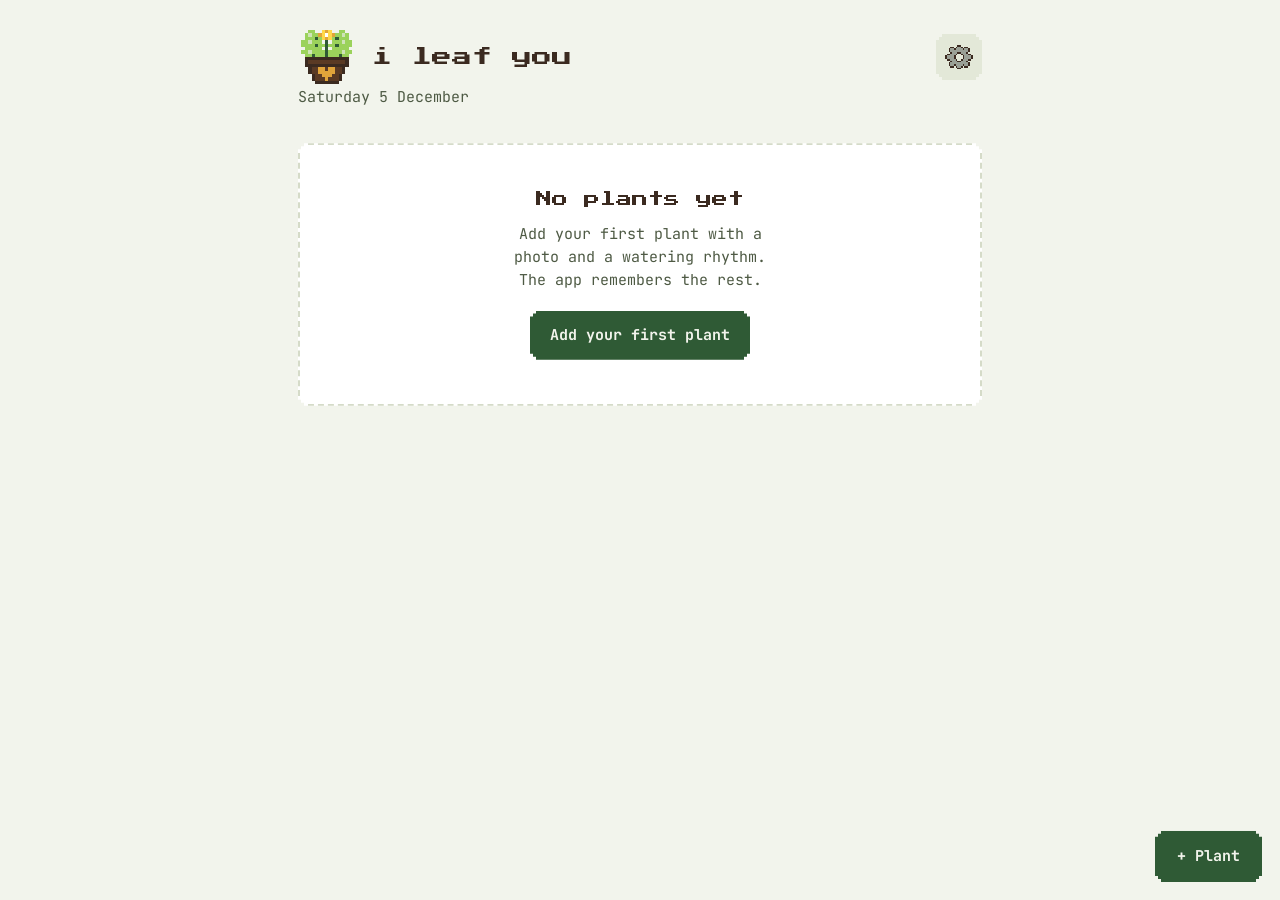
<file: index.html>
<!doctype html>
<html lang="de">
<head>
<meta charset="utf-8">
<meta name="viewport" content="width=device-width, initial-scale=1, viewport-fit=cover">
<title>i leaf you</title>
<meta name="description" content="Pflanzen pflegen, Level sammeln.">
<meta name="theme-color" content="#2F5A35" media="(prefers-color-scheme: light)">
<meta name="theme-color" content="#18231A" media="(prefers-color-scheme: dark)">
<script>
// Darstellung pro Gerät: 'light', 'dark' oder leer (= wie das Handy). Vor dem CSS, damit nichts aufblitzt.
// Hell: Theme-Farbe Moos, damit Android die Navigationsleiste grün mit weissen Buttons zeigt.
function ilyTheme(t){
  var r = document.documentElement;
  if (t === 'light' || t === 'dark') r.setAttribute('data-theme', t); else r.removeAttribute('data-theme');
  document.querySelectorAll('meta[name="theme-color"]').forEach(function (m) {
    m.content = t === 'dark' ? '#18231A' : t === 'light' ? '#2F5A35' : (/dark/.test(m.media) ? '#18231A' : '#2F5A35');
  });
}
try { ilyTheme(localStorage.getItem('ileafyou.theme')); } catch (e) {}
</script>
<link rel="manifest" href="manifest.json">
<link rel="icon" href="img/icon.svg" type="image/svg+xml">
<link rel="apple-touch-icon" href="img/apple-touch-icon.png">
<meta name="mobile-web-app-capable" content="yes">
<meta name="apple-mobile-web-app-capable" content="yes">
<meta name="apple-mobile-web-app-status-bar-style" content="default">
<meta name="apple-mobile-web-app-title" content="i leaf you">
<link rel="preload" href="fonts/press-start-2p-latin.woff2" as="font" type="font/woff2" crossorigin>
<link rel="stylesheet" href="css/app.css">
</head>
<body data-build="pwa" class="booting">
<main>
  <header class="top">
    <h1 class="logo" aria-label="i leaf you"><span id="logoMark" aria-hidden="true"></span><span class="wordmark" aria-hidden="true">i leaf you</span></h1>
    <button class="gear" id="gearBtn" data-action="settings" data-i18n-aria="set_h"></button>
    <div class="date" id="date"></div>
  </header>
  <div id="instHint"></div>
  <div id="app"></div>
</main>

<button class="fab" data-action="new" data-i18n="fab">+ Pflanze</button>

<dialog id="formDlg">
  <form class="sheet" id="form" method="dialog">
    <div class="sheethead"><h2 id="formTitle"></h2><button type="button" class="x" data-action="close" data-i18n-aria="close">×</button></div>
    <label for="photoIn" class="photo" id="photoBox"></label>
    <input type="file" id="photoIn" accept="image/*" capture="environment" hidden>
    <label data-i18n="f_icon"></label>
    <div class="iconpick" id="iconPick"></div>
    <label for="fName" data-i18n="f_name"></label>
    <input id="fName" required data-i18n-ph="f_namePh">
    <label for="fSpecies" data-i18n="f_species"></label>
    <input id="fSpecies" data-i18n-ph="f_speciesPh">
    <button type="button" class="linkbtn" id="identifyBtn" data-i18n="f_identify" hidden></button>
    <div class="chips idres" id="idResults"></div>
    <div class="chips idres" id="careSug"></div>
    <div class="dbsug" id="dbSug" hidden></div>
    <div class="hint carehint" id="careHint" hidden></div>
    <div class="row">
      <div><label for="fSite" data-i18n="f_site"></label><select id="fSite"></select></div>
      <div><label for="fLoc" data-i18n="f_place"></label><input id="fLoc" data-i18n-ph="f_placePh"></div>
    </div>
    <label class="check"><input type="checkbox" id="fOut"><span data-i18n="f_out"></span></label>
    <div id="outBox" hidden>
      <div class="row">
        <div><label for="fMinT" data-i18n="f_minT"></label><input id="fMinT" type="number" inputmode="numeric" step="1" min="-40" max="30"></div>
        <div><label for="fWinter" data-i18n="f_winter"></label><select id="fWinter"></select></div>
      </div>
      <div class="hint" data-i18n="f_outHint"></div>
    </div>
    <div class="row">
      <div><label for="fWater" data-i18n="f_water"></label><input id="fWater" type="number" min="0" inputmode="numeric" value="7"></div>
      <div><label for="fFeed" data-i18n="f_feed"></label><input id="fFeed" type="number" min="0" inputmode="numeric" value="30"></div>
    </div>
    <div class="hint" data-i18n="f_zero"></div>
    <label for="fWinterFeed" data-i18n="f_wfeed"></label>
    <select id="fWinterFeed"></select>
    <div class="hint" data-i18n="f_wfeedHint"></div>
    <label for="fNotes" data-i18n="f_notes"></label>
    <textarea id="fNotes" data-i18n-ph="f_notesPh"></textarea>
    <button class="primary" type="submit" data-i18n="f_save"></button>
    <button class="ghost" type="button" id="formDelete" data-i18n="f_delete" hidden></button>
  </form>
</dialog>

<dialog id="detailDlg"><input type="file" id="diaryIn" accept="image/*" capture="environment" hidden><div class="sheet" id="detail"></div></dialog>
<dialog id="setDlg"><div class="sheet" id="settings"></div></dialog>
<dialog id="celDlg"><div class="celebrate" id="cel"></div></dialog>
<dialog id="askDlg"><div class="celebrate"><h2 id="askTxt" style="font-size:1.35rem"></h2><button class="primary" id="askOk"></button><button class="ghost" data-action="close" style="color:var(--muted)" data-i18n="cancel"></button></div></dialog>

<input type="file" id="importIn" accept="application/json,.json" hidden>
<div class="toast" id="toast" role="status"><span id="toastMsg"></span><button id="toastUndo" data-i18n="undo" hidden></button></div>

<script src="js/i18n.js"></script>
<script src="js/care.js"></script>
<script src="js/app.js"></script>
<script src="js/outdoor.js"></script>
<script src="js/account.js"></script>
</body>
</html>
</file>
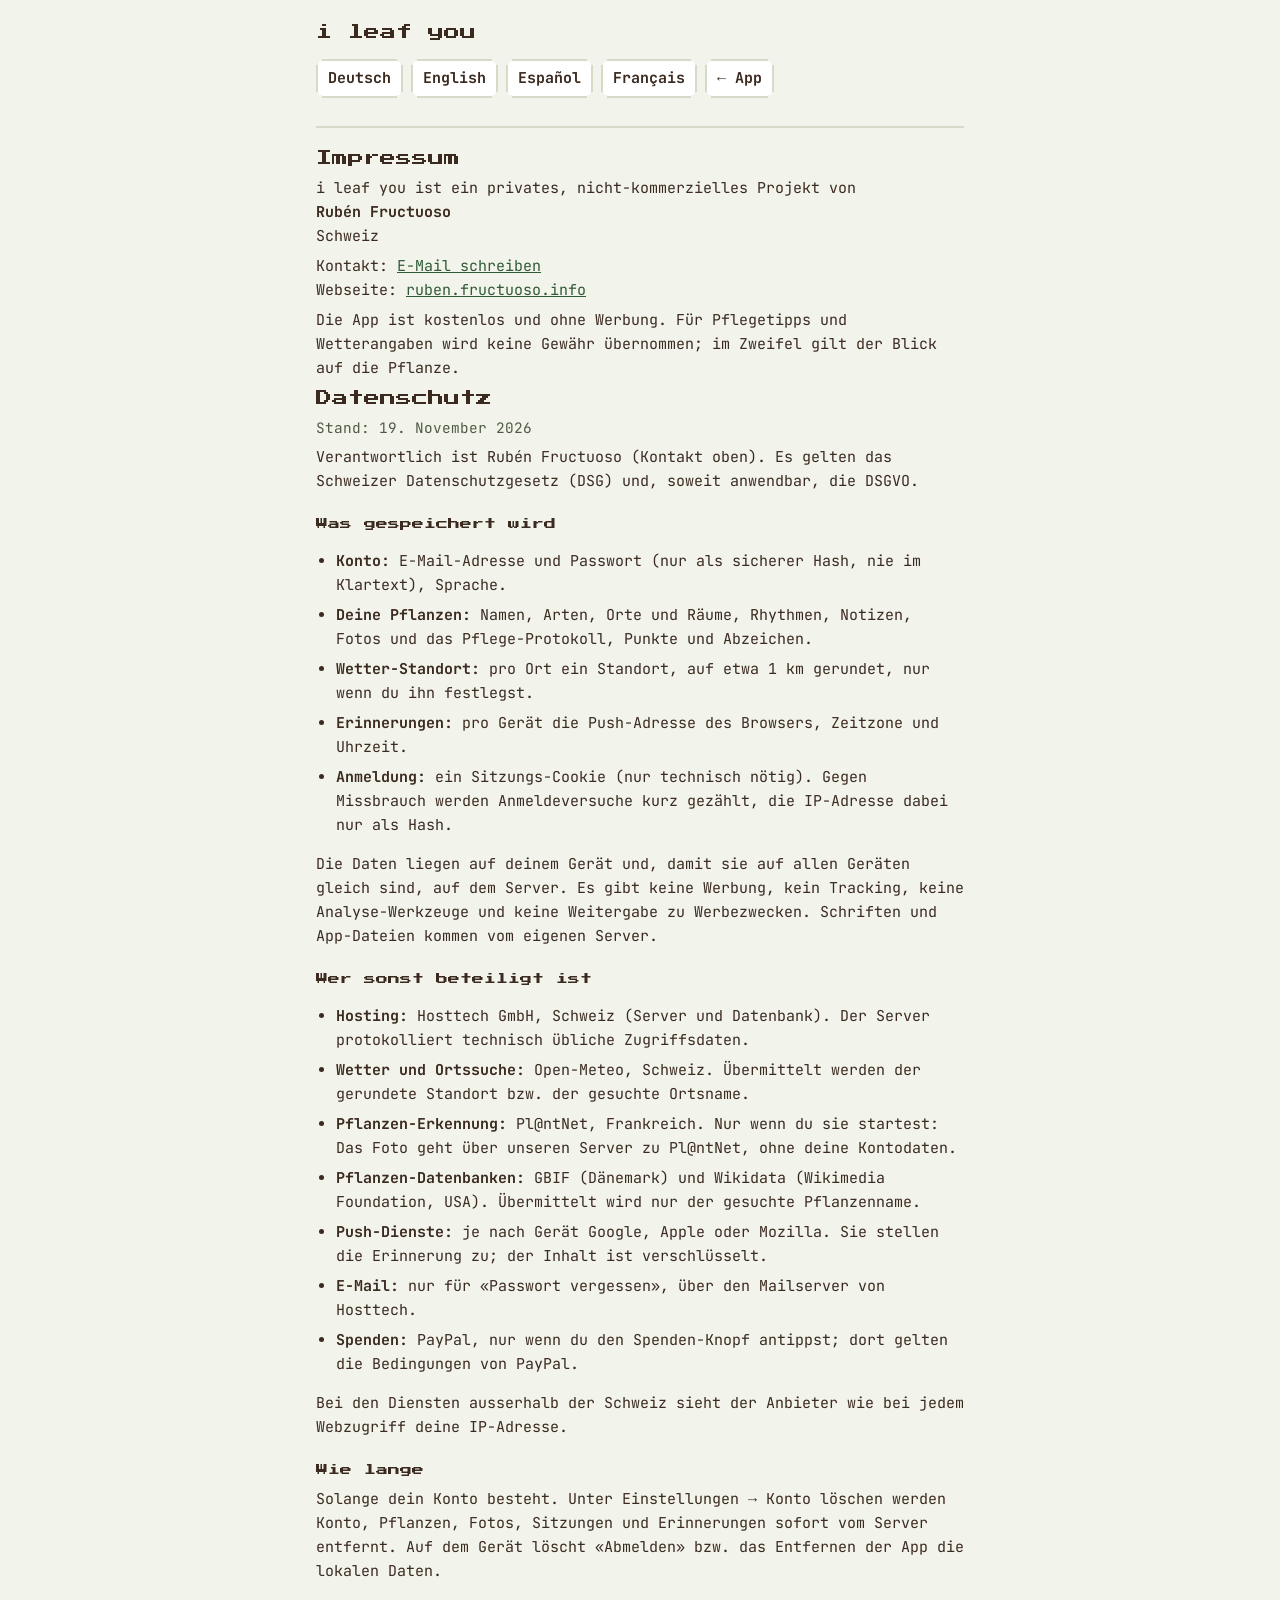
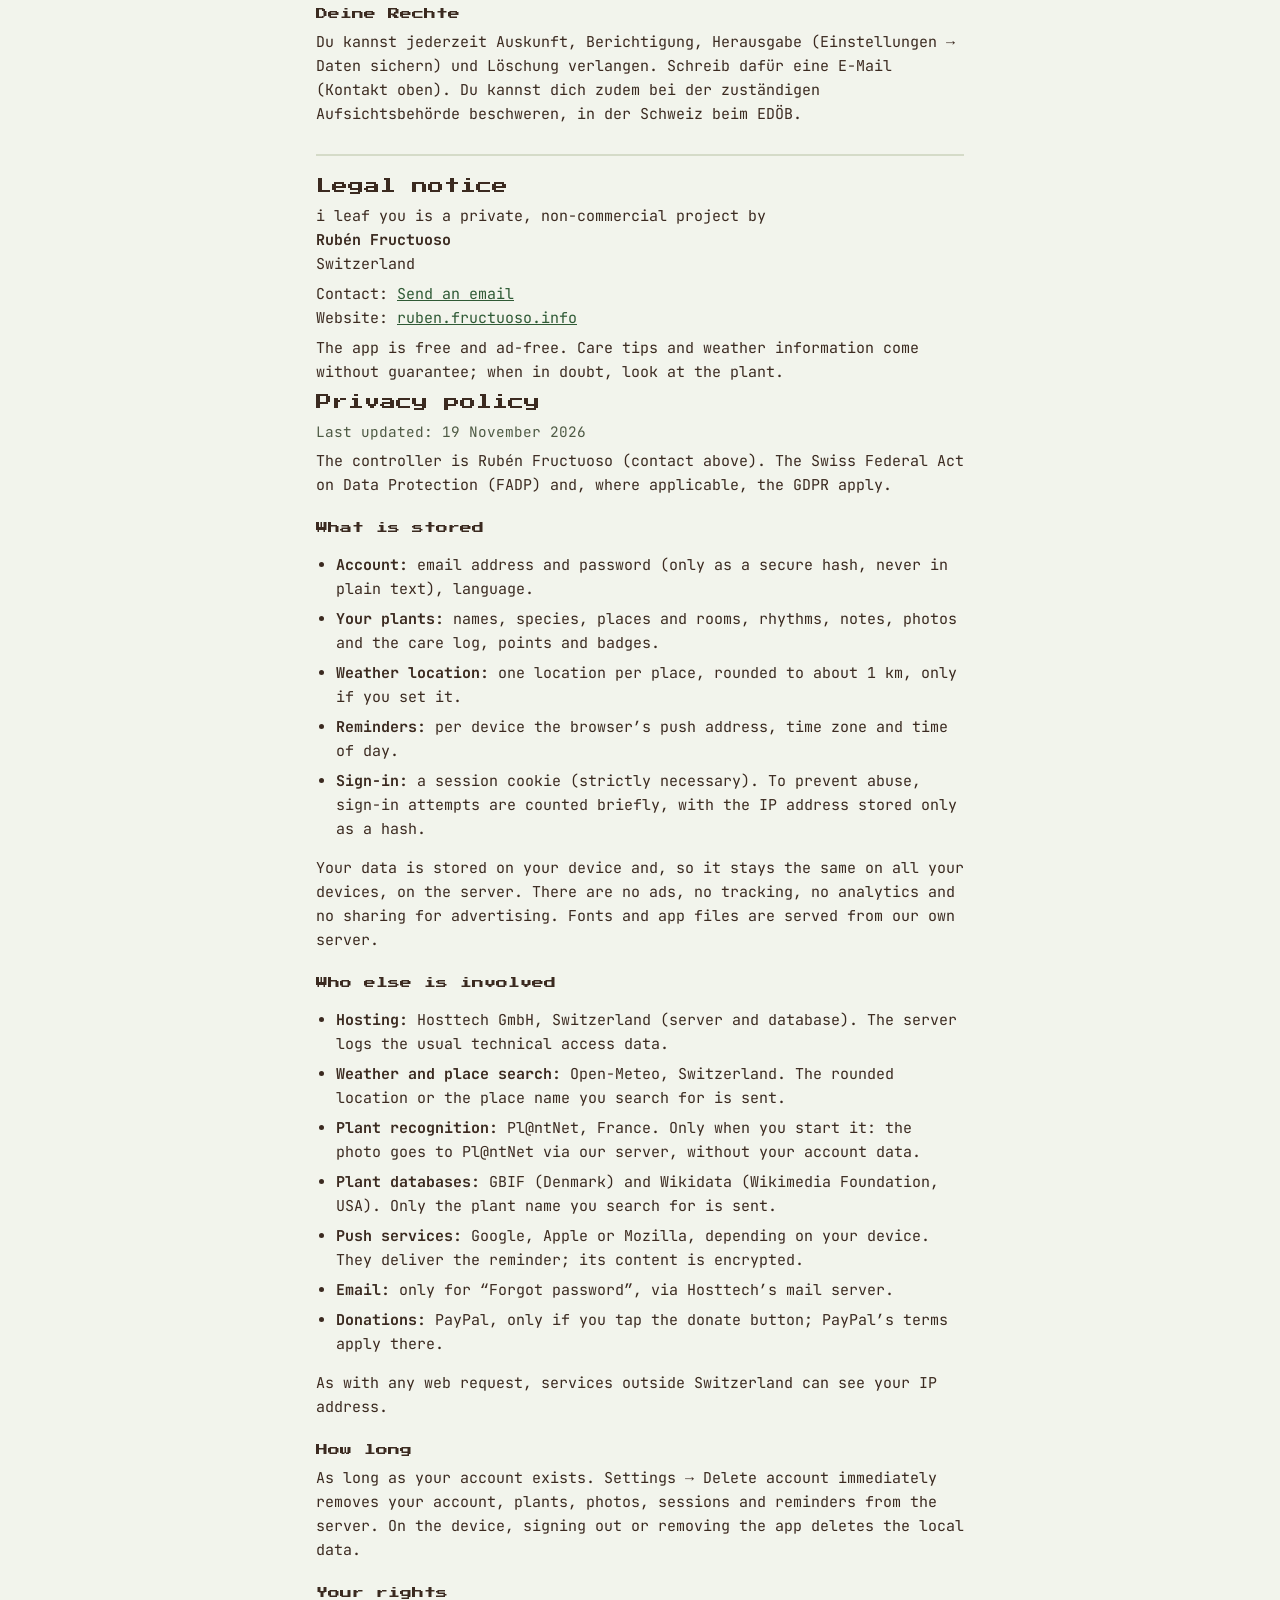
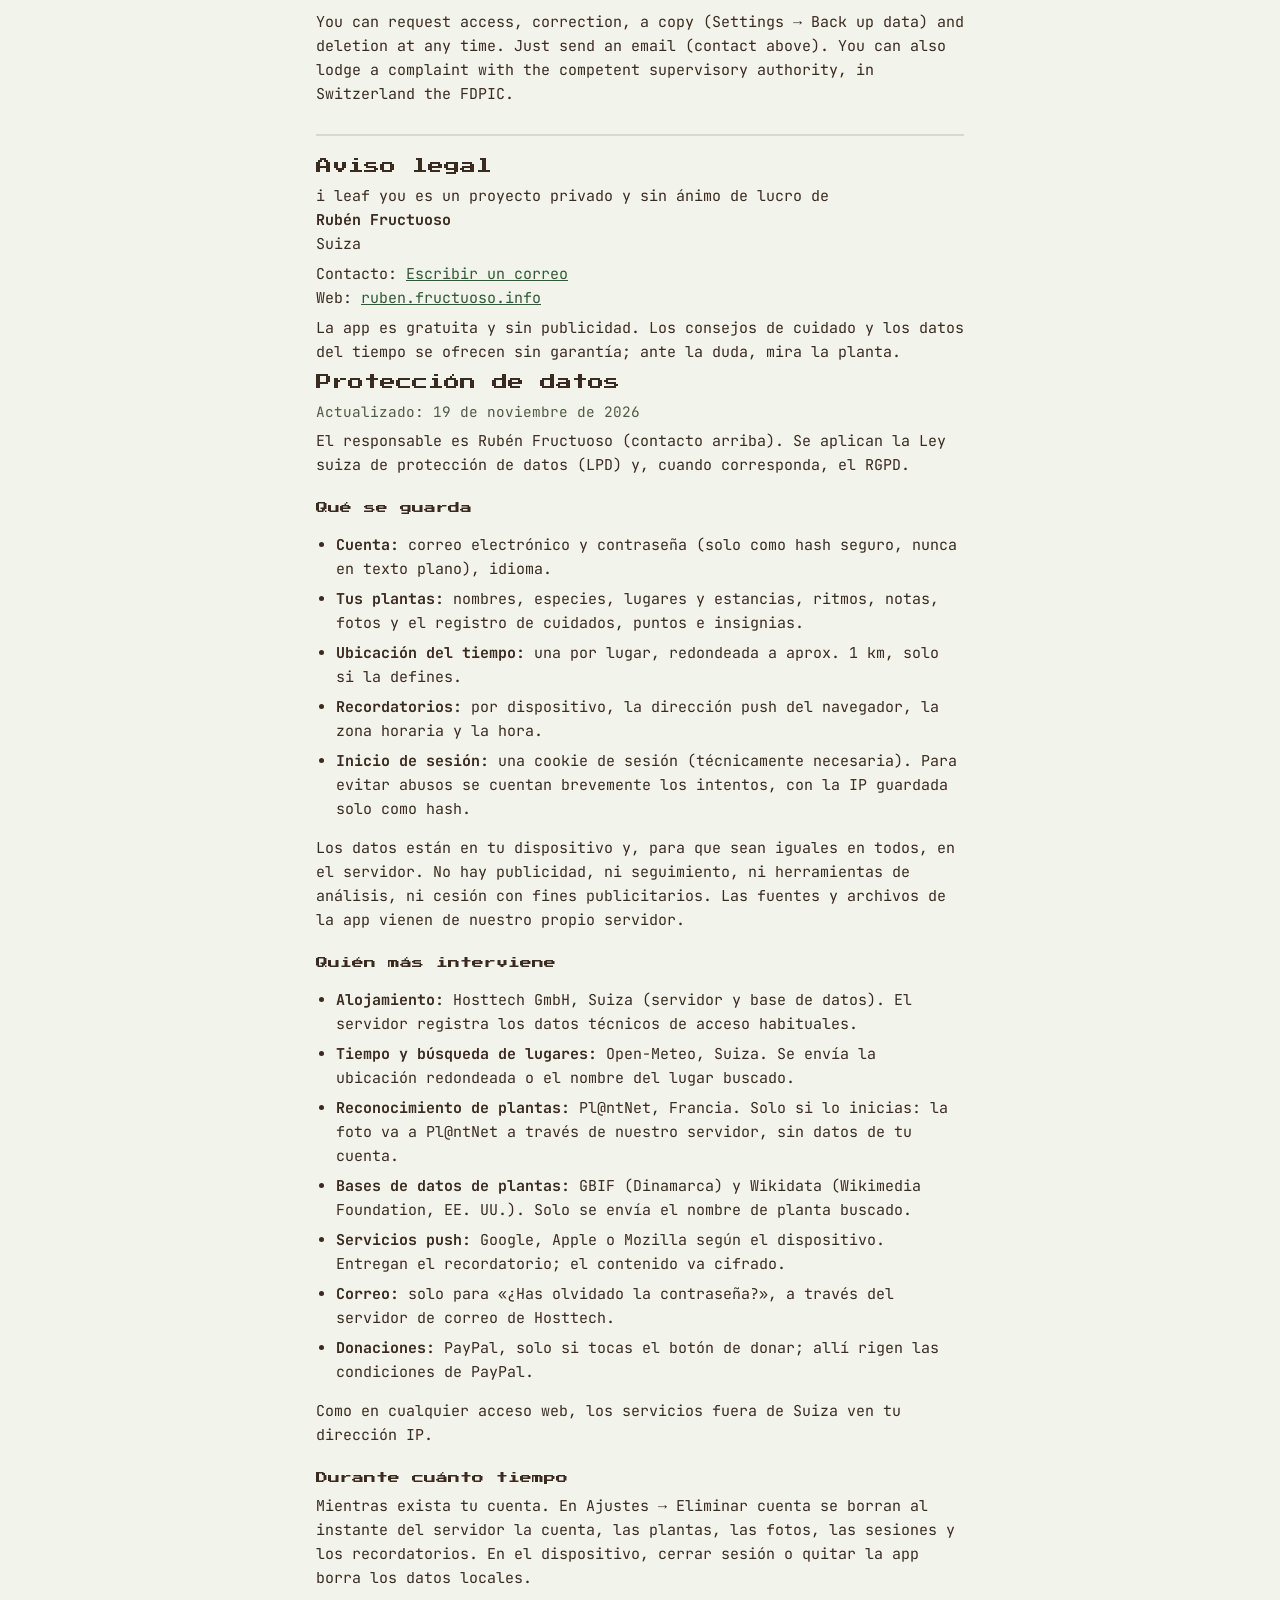
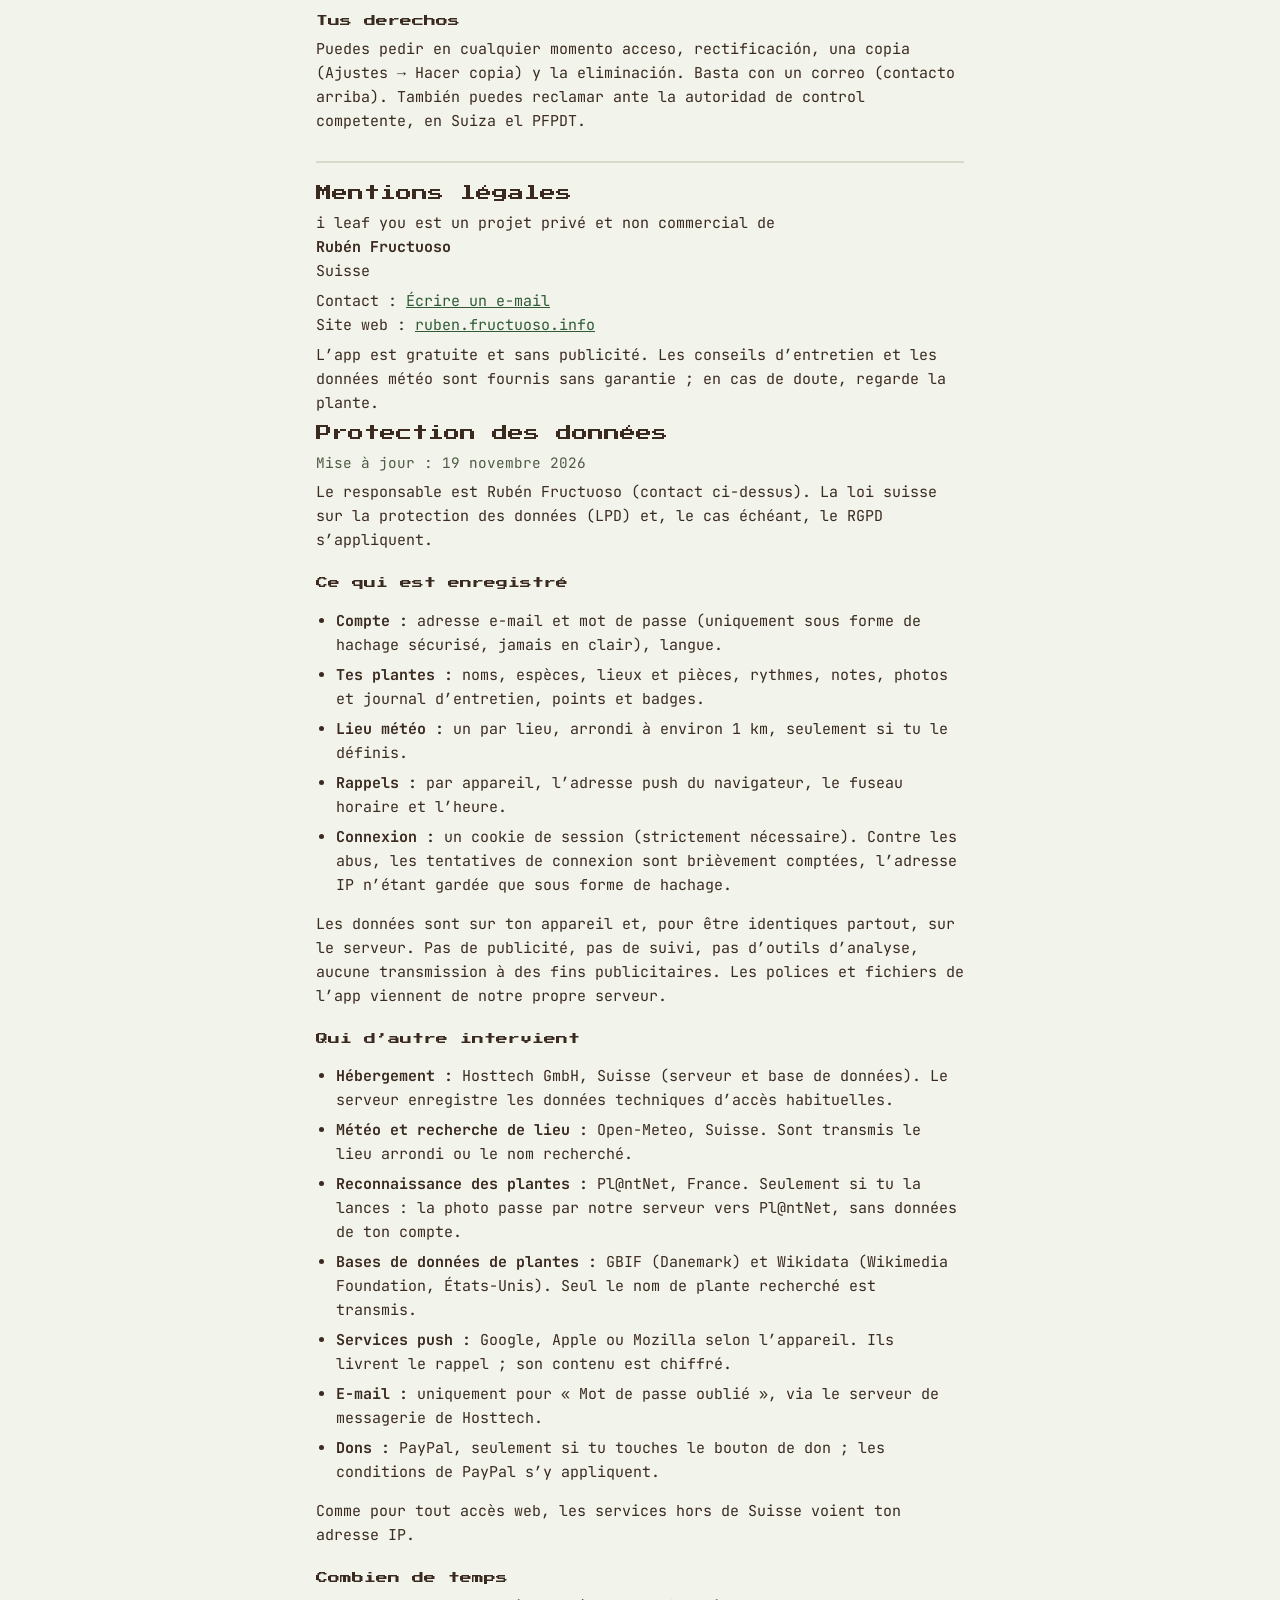
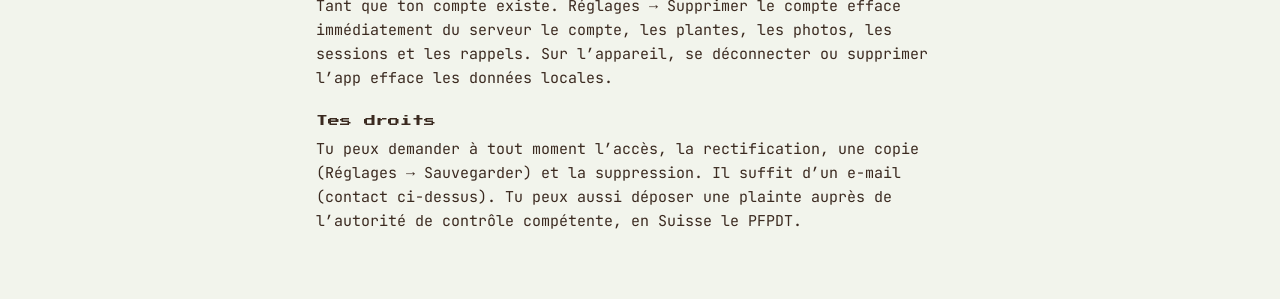
<file: legal.html>
<!doctype html>
<html lang="de">
<head>
<meta charset="utf-8">
<meta name="viewport" content="width=device-width, initial-scale=1, viewport-fit=cover">
<title>i leaf you – Impressum und Datenschutz</title>
<meta name="robots" content="noindex">
<link rel="icon" href="img/icon.svg" type="image/svg+xml">
<link rel="stylesheet" href="css/app.css">
<style>
  /* Rechtliches: eigenständige Seite (feste Adresse, z. B. für den Play Store), vier Sprachen als Abschnitte */
  .legal{max-width:680px;margin:0 auto;padding:20px 16px 60px}
  .legal header{display:flex;align-items:center;gap:12px;margin-bottom:8px}
  .legal header a{color:inherit;text-decoration:none;font-family:"Press Start 2P",ui-monospace,monospace;font-size:16px}
  .legal nav{display:flex;gap:8px;flex-wrap:wrap;margin:14px 0 24px}
  .legal nav a{padding:6px 10px;border:2px solid var(--line);background:var(--surface);color:var(--ink);text-decoration:none;font-weight:700;clip-path:var(--pxc);--u:2px}
  .legal section{border-top:2px solid var(--line);padding-top:18px;margin-top:28px}
  .legal h1{font-size:16px;line-height:1.5;margin:0 0 6px}
  .legal h2{font-size:12px;line-height:1.6;margin:22px 0 6px}
  .legal p,.legal li{margin:6px 0;line-height:1.6}
  .legal ul{padding-left:20px}
  .legal a{color:var(--moss)}
  .legal .stand{color:var(--muted);font-size:.9rem}
  .legal button.mail{background:none;padding:0;color:var(--moss);font-weight:700;text-decoration:underline;font:inherit;cursor:pointer}
</style>
</head>
<body data-build="pwa">
<main class="legal">
  <header><a href="./">i leaf you</a></header>
  <nav><a href="#de">Deutsch</a><a href="#en">English</a><a href="#es">Español</a><a href="#fr">Français</a><a href="./">← App</a></nav>

  <!-- ==================== DEUTSCH ==================== -->
  <section id="de" lang="de">
    <h1 id="de-impressum">Impressum</h1>
    <p>i leaf you ist ein privates, nicht-kommerzielles Projekt von<br><b>Rubén Fructuoso</b><br>Schweiz</p>
    <p>Kontakt: <button type="button" class="mail" data-mail>E-Mail schreiben</button><br>Webseite: <a href="https://ruben.fructuoso.info" rel="noopener">ruben.fructuoso.info</a></p>
    <p>Die App ist kostenlos und ohne Werbung. Für Pflegetipps und Wetterangaben wird keine Gewähr übernommen; im Zweifel gilt der Blick auf die Pflanze.</p>

    <h1 id="de-datenschutz">Datenschutz</h1>
    <p class="stand">Stand: 19. November 2026</p>
    <p>Verantwortlich ist Rubén Fructuoso (Kontakt oben). Es gelten das Schweizer Datenschutzgesetz (DSG) und, soweit anwendbar, die DSGVO.</p>
    <h2>Was gespeichert wird</h2>
    <ul>
      <li><b>Konto:</b> E-Mail-Adresse und Passwort (nur als sicherer Hash, nie im Klartext), Sprache.</li>
      <li><b>Deine Pflanzen:</b> Namen, Arten, Orte und Räume, Rhythmen, Notizen, Fotos und das Pflege-Protokoll, Punkte und Abzeichen.</li>
      <li><b>Wetter-Standort:</b> pro Ort ein Standort, auf etwa 1 km gerundet, nur wenn du ihn festlegst.</li>
      <li><b>Erinnerungen:</b> pro Gerät die Push-Adresse des Browsers, Zeitzone und Uhrzeit.</li>
      <li><b>Anmeldung:</b> ein Sitzungs-Cookie (nur technisch nötig). Gegen Missbrauch werden Anmeldeversuche kurz gezählt, die IP-Adresse dabei nur als Hash.</li>
    </ul>
    <p>Die Daten liegen auf deinem Gerät und, damit sie auf allen Geräten gleich sind, auf dem Server. Es gibt keine Werbung, kein Tracking, keine Analyse-Werkzeuge und keine Weitergabe zu Werbezwecken. Schriften und App-Dateien kommen vom eigenen Server.</p>
    <h2>Wer sonst beteiligt ist</h2>
    <ul>
      <li><b>Hosting:</b> Hosttech GmbH, Schweiz (Server und Datenbank). Der Server protokolliert technisch übliche Zugriffsdaten.</li>
      <li><b>Wetter und Ortssuche:</b> Open-Meteo, Schweiz. Übermittelt werden der gerundete Standort bzw. der gesuchte Ortsname.</li>
      <li><b>Pflanzen-Erkennung:</b> Pl@ntNet, Frankreich. Nur wenn du sie startest: Das Foto geht über unseren Server zu Pl@ntNet, ohne deine Kontodaten.</li>
      <li><b>Pflanzen-Datenbanken:</b> GBIF (Dänemark) und Wikidata (Wikimedia Foundation, USA). Übermittelt wird nur der gesuchte Pflanzenname.</li>
      <li><b>Push-Dienste:</b> je nach Gerät Google, Apple oder Mozilla. Sie stellen die Erinnerung zu; der Inhalt ist verschlüsselt.</li>
      <li><b>E-Mail:</b> nur für «Passwort vergessen», über den Mailserver von Hosttech.</li>
      <li><b>Spenden:</b> PayPal, nur wenn du den Spenden-Knopf antippst; dort gelten die Bedingungen von PayPal.</li>
    </ul>
    <p>Bei den Diensten ausserhalb der Schweiz sieht der Anbieter wie bei jedem Webzugriff deine IP-Adresse.</p>
    <h2>Wie lange</h2>
    <p>Solange dein Konto besteht. Unter Einstellungen → Konto löschen werden Konto, Pflanzen, Fotos, Sitzungen und Erinnerungen sofort vom Server entfernt. Auf dem Gerät löscht «Abmelden» bzw. das Entfernen der App die lokalen Daten.</p>
    <h2>Deine Rechte</h2>
    <p>Du kannst jederzeit Auskunft, Berichtigung, Herausgabe (Einstellungen → Daten sichern) und Löschung verlangen. Schreib dafür eine E-Mail (Kontakt oben). Du kannst dich zudem bei der zuständigen Aufsichtsbehörde beschweren, in der Schweiz beim EDÖB.</p>
  </section>

  <!-- ==================== ENGLISH ==================== -->
  <section id="en" lang="en">
    <h1 id="en-impressum">Legal notice</h1>
    <p>i leaf you is a private, non-commercial project by<br><b>Rubén Fructuoso</b><br>Switzerland</p>
    <p>Contact: <button type="button" class="mail" data-mail>Send an email</button><br>Website: <a href="https://ruben.fructuoso.info" rel="noopener">ruben.fructuoso.info</a></p>
    <p>The app is free and ad-free. Care tips and weather information come without guarantee; when in doubt, look at the plant.</p>

    <h1 id="en-privacy">Privacy policy</h1>
    <p class="stand">Last updated: 19 November 2026</p>
    <p>The controller is Rubén Fructuoso (contact above). The Swiss Federal Act on Data Protection (FADP) and, where applicable, the GDPR apply.</p>
    <h2>What is stored</h2>
    <ul>
      <li><b>Account:</b> email address and password (only as a secure hash, never in plain text), language.</li>
      <li><b>Your plants:</b> names, species, places and rooms, rhythms, notes, photos and the care log, points and badges.</li>
      <li><b>Weather location:</b> one location per place, rounded to about 1 km, only if you set it.</li>
      <li><b>Reminders:</b> per device the browser’s push address, time zone and time of day.</li>
      <li><b>Sign-in:</b> a session cookie (strictly necessary). To prevent abuse, sign-in attempts are counted briefly, with the IP address stored only as a hash.</li>
    </ul>
    <p>Your data is stored on your device and, so it stays the same on all your devices, on the server. There are no ads, no tracking, no analytics and no sharing for advertising. Fonts and app files are served from our own server.</p>
    <h2>Who else is involved</h2>
    <ul>
      <li><b>Hosting:</b> Hosttech GmbH, Switzerland (server and database). The server logs the usual technical access data.</li>
      <li><b>Weather and place search:</b> Open-Meteo, Switzerland. The rounded location or the place name you search for is sent.</li>
      <li><b>Plant recognition:</b> Pl@ntNet, France. Only when you start it: the photo goes to Pl@ntNet via our server, without your account data.</li>
      <li><b>Plant databases:</b> GBIF (Denmark) and Wikidata (Wikimedia Foundation, USA). Only the plant name you search for is sent.</li>
      <li><b>Push services:</b> Google, Apple or Mozilla, depending on your device. They deliver the reminder; its content is encrypted.</li>
      <li><b>Email:</b> only for “Forgot password”, via Hosttech’s mail server.</li>
      <li><b>Donations:</b> PayPal, only if you tap the donate button; PayPal’s terms apply there.</li>
    </ul>
    <p>As with any web request, services outside Switzerland can see your IP address.</p>
    <h2>How long</h2>
    <p>As long as your account exists. Settings → Delete account immediately removes your account, plants, photos, sessions and reminders from the server. On the device, signing out or removing the app deletes the local data.</p>
    <h2>Your rights</h2>
    <p>You can request access, correction, a copy (Settings → Back up data) and deletion at any time. Just send an email (contact above). You can also lodge a complaint with the competent supervisory authority, in Switzerland the FDPIC.</p>
  </section>

  <!-- ==================== ESPAÑOL ==================== -->
  <section id="es" lang="es">
    <h1 id="es-impressum">Aviso legal</h1>
    <p>i leaf you es un proyecto privado y sin ánimo de lucro de<br><b>Rubén Fructuoso</b><br>Suiza</p>
    <p>Contacto: <button type="button" class="mail" data-mail>Escribir un correo</button><br>Web: <a href="https://ruben.fructuoso.info" rel="noopener">ruben.fructuoso.info</a></p>
    <p>La app es gratuita y sin publicidad. Los consejos de cuidado y los datos del tiempo se ofrecen sin garantía; ante la duda, mira la planta.</p>

    <h1 id="es-privacy">Protección de datos</h1>
    <p class="stand">Actualizado: 19 de noviembre de 2026</p>
    <p>El responsable es Rubén Fructuoso (contacto arriba). Se aplican la Ley suiza de protección de datos (LPD) y, cuando corresponda, el RGPD.</p>
    <h2>Qué se guarda</h2>
    <ul>
      <li><b>Cuenta:</b> correo electrónico y contraseña (solo como hash seguro, nunca en texto plano), idioma.</li>
      <li><b>Tus plantas:</b> nombres, especies, lugares y estancias, ritmos, notas, fotos y el registro de cuidados, puntos e insignias.</li>
      <li><b>Ubicación del tiempo:</b> una por lugar, redondeada a aprox. 1 km, solo si la defines.</li>
      <li><b>Recordatorios:</b> por dispositivo, la dirección push del navegador, la zona horaria y la hora.</li>
      <li><b>Inicio de sesión:</b> una cookie de sesión (técnicamente necesaria). Para evitar abusos se cuentan brevemente los intentos, con la IP guardada solo como hash.</li>
    </ul>
    <p>Los datos están en tu dispositivo y, para que sean iguales en todos, en el servidor. No hay publicidad, ni seguimiento, ni herramientas de análisis, ni cesión con fines publicitarios. Las fuentes y archivos de la app vienen de nuestro propio servidor.</p>
    <h2>Quién más interviene</h2>
    <ul>
      <li><b>Alojamiento:</b> Hosttech GmbH, Suiza (servidor y base de datos). El servidor registra los datos técnicos de acceso habituales.</li>
      <li><b>Tiempo y búsqueda de lugares:</b> Open-Meteo, Suiza. Se envía la ubicación redondeada o el nombre del lugar buscado.</li>
      <li><b>Reconocimiento de plantas:</b> Pl@ntNet, Francia. Solo si lo inicias: la foto va a Pl@ntNet a través de nuestro servidor, sin datos de tu cuenta.</li>
      <li><b>Bases de datos de plantas:</b> GBIF (Dinamarca) y Wikidata (Wikimedia Foundation, EE. UU.). Solo se envía el nombre de planta buscado.</li>
      <li><b>Servicios push:</b> Google, Apple o Mozilla según el dispositivo. Entregan el recordatorio; el contenido va cifrado.</li>
      <li><b>Correo:</b> solo para «¿Has olvidado la contraseña?», a través del servidor de correo de Hosttech.</li>
      <li><b>Donaciones:</b> PayPal, solo si tocas el botón de donar; allí rigen las condiciones de PayPal.</li>
    </ul>
    <p>Como en cualquier acceso web, los servicios fuera de Suiza ven tu dirección IP.</p>
    <h2>Durante cuánto tiempo</h2>
    <p>Mientras exista tu cuenta. En Ajustes → Eliminar cuenta se borran al instante del servidor la cuenta, las plantas, las fotos, las sesiones y los recordatorios. En el dispositivo, cerrar sesión o quitar la app borra los datos locales.</p>
    <h2>Tus derechos</h2>
    <p>Puedes pedir en cualquier momento acceso, rectificación, una copia (Ajustes → Hacer copia) y la eliminación. Basta con un correo (contacto arriba). También puedes reclamar ante la autoridad de control competente, en Suiza el PFPDT.</p>
  </section>

  <!-- ==================== FRANÇAIS ==================== -->
  <section id="fr" lang="fr">
    <h1 id="fr-impressum">Mentions légales</h1>
    <p>i leaf you est un projet privé et non commercial de<br><b>Rubén Fructuoso</b><br>Suisse</p>
    <p>Contact&nbsp;: <button type="button" class="mail" data-mail>Écrire un e-mail</button><br>Site web&nbsp;: <a href="https://ruben.fructuoso.info" rel="noopener">ruben.fructuoso.info</a></p>
    <p>L’app est gratuite et sans publicité. Les conseils d’entretien et les données météo sont fournis sans garantie&nbsp;; en cas de doute, regarde la plante.</p>

    <h1 id="fr-privacy">Protection des données</h1>
    <p class="stand">Mise à jour&nbsp;: 19 novembre 2026</p>
    <p>Le responsable est Rubén Fructuoso (contact ci-dessus). La loi suisse sur la protection des données (LPD) et, le cas échéant, le RGPD s’appliquent.</p>
    <h2>Ce qui est enregistré</h2>
    <ul>
      <li><b>Compte&nbsp;:</b> adresse e-mail et mot de passe (uniquement sous forme de hachage sécurisé, jamais en clair), langue.</li>
      <li><b>Tes plantes&nbsp;:</b> noms, espèces, lieux et pièces, rythmes, notes, photos et journal d’entretien, points et badges.</li>
      <li><b>Lieu météo&nbsp;:</b> un par lieu, arrondi à environ 1&nbsp;km, seulement si tu le définis.</li>
      <li><b>Rappels&nbsp;:</b> par appareil, l’adresse push du navigateur, le fuseau horaire et l’heure.</li>
      <li><b>Connexion&nbsp;:</b> un cookie de session (strictement nécessaire). Contre les abus, les tentatives de connexion sont brièvement comptées, l’adresse IP n’étant gardée que sous forme de hachage.</li>
    </ul>
    <p>Les données sont sur ton appareil et, pour être identiques partout, sur le serveur. Pas de publicité, pas de suivi, pas d’outils d’analyse, aucune transmission à des fins publicitaires. Les polices et fichiers de l’app viennent de notre propre serveur.</p>
    <h2>Qui d’autre intervient</h2>
    <ul>
      <li><b>Hébergement&nbsp;:</b> Hosttech GmbH, Suisse (serveur et base de données). Le serveur enregistre les données techniques d’accès habituelles.</li>
      <li><b>Météo et recherche de lieu&nbsp;:</b> Open-Meteo, Suisse. Sont transmis le lieu arrondi ou le nom recherché.</li>
      <li><b>Reconnaissance des plantes&nbsp;:</b> Pl@ntNet, France. Seulement si tu la lances&nbsp;: la photo passe par notre serveur vers Pl@ntNet, sans données de ton compte.</li>
      <li><b>Bases de données de plantes&nbsp;:</b> GBIF (Danemark) et Wikidata (Wikimedia Foundation, États-Unis). Seul le nom de plante recherché est transmis.</li>
      <li><b>Services push&nbsp;:</b> Google, Apple ou Mozilla selon l’appareil. Ils livrent le rappel&nbsp;; son contenu est chiffré.</li>
      <li><b>E-mail&nbsp;:</b> uniquement pour «&nbsp;Mot de passe oublié&nbsp;», via le serveur de messagerie de Hosttech.</li>
      <li><b>Dons&nbsp;:</b> PayPal, seulement si tu touches le bouton de don&nbsp;; les conditions de PayPal s’y appliquent.</li>
    </ul>
    <p>Comme pour tout accès web, les services hors de Suisse voient ton adresse IP.</p>
    <h2>Combien de temps</h2>
    <p>Tant que ton compte existe. Réglages → Supprimer le compte efface immédiatement du serveur le compte, les plantes, les photos, les sessions et les rappels. Sur l’appareil, se déconnecter ou supprimer l’app efface les données locales.</p>
    <h2>Tes droits</h2>
    <p>Tu peux demander à tout moment l’accès, la rectification, une copie (Réglages → Sauvegarder) et la suppression. Il suffit d’un e-mail (contact ci-dessus). Tu peux aussi déposer une plainte auprès de l’autorité de contrôle compétente, en Suisse le PFPDT.</p>
  </section>
</main>
<script>
  // Kontaktadresse nie als Text in der Seite (Spamschutz): rückwärts als Zeichencodes, erst beim Antippen zusammengesetzt (wie MAILC in js/account.js)
  const MAILC = [111, 102, 110, 105, 46, 111, 115, 111, 117, 116, 99, 117, 114, 102, 64, 110, 101, 98, 117, 114];
  document.addEventListener('click', e => {
    const m = e.target.closest('[data-mail]'); if (!m) return;
    const a = String.fromCharCode(...MAILC.slice().reverse());
    document.querySelectorAll('[data-mail]').forEach(b => { const l = document.createElement('a'); l.href = 'mailto:' + a; l.textContent = a; b.replaceWith(l); });
    location.href = 'mailto:' + a;
  });
  // Dunkelmodus wie in der App (pro Gerät gewählt)
  try { const t = localStorage.getItem('ileafyou.theme'); if (t) document.documentElement.dataset.theme = t; } catch (e) {}
</script>
</body>
</html>
</file>
<file: css/app.css>
/* Schriften selbst gehostet (SIL OFL, Lizenzen in fonts/), Latin-Teilmenge für DE/EN/ES/FR */
/* Laufschrift: JetBrains Mono (variabel 100–800, SIL OFL), latin + latin-ext */
@font-face{font-family:"JetBrains Mono";font-style:normal;font-weight:100 800;font-display:swap;src:url(../fonts/jetbrains-mono-latin.woff2) format("woff2");unicode-range:U+0000-00FF,U+0131,U+0152-0153,U+02BB-02BC,U+02C6,U+02DA,U+02DC,U+0304,U+0308,U+0329,U+2000-206F,U+20AC,U+2122,U+2191,U+2193,U+2212,U+2215,U+FEFF,U+FFFD}
@font-face{font-family:"JetBrains Mono";font-style:normal;font-weight:100 800;font-display:swap;src:url(../fonts/jetbrains-mono-latin-ext.woff2) format("woff2");unicode-range:U+0100-02AF,U+0304,U+0308,U+0329,U+1E00-1E9F,U+1EF2-1EFF,U+2020,U+20A0-20AB,U+20AD-20C0,U+2113,U+2C60-2C7F,U+A720-A7FF}
/* Titel, Logo, Pflanzennamen: Press Start 2P (eine Stärke, SIL OFL), latin + latin-ext. Sehr breit: Grössen in 8-px-Schritten, siehe Block «Titel-Schrift» am Ende */
@font-face{font-family:"Press Start 2P";font-style:normal;font-weight:400;font-display:swap;src:url(../fonts/press-start-2p-latin.woff2) format("woff2");unicode-range:U+0000-00FF,U+0131,U+0152-0153,U+02BB-02BC,U+02C6,U+02DA,U+02DC,U+0304,U+0308,U+0329,U+2000-206F,U+20AC,U+2122,U+2191,U+2193,U+2212,U+2215,U+FEFF,U+FFFD}
@font-face{font-family:"Press Start 2P";font-style:normal;font-weight:400;font-display:swap;src:url(../fonts/press-start-2p-latin-ext.woff2) format("woff2");unicode-range:U+0100-02AF,U+0304,U+0308,U+0329,U+1E00-1E9F,U+1EF2-1EFF,U+2020,U+20A0-20AB,U+20AD-20C0,U+2113,U+2C60-2C7F,U+A720-A7FF}
:root{
  --bg:#F2F4EC;--surface:#FFFFFF;--ink:#3B2A20;--muted:#4E5A44;--line:#D5DBC8;--moss:#2F5A35;--onmoss:#F2F4EC;--trieb:#9BD25B;--water:#2F7CB0;--feed:#E0A43A;--onfeed:#3B2A20;--danger:#B2453A;--leafbg:#E3E8D8;--leafA:#2F5A35;--leafB:#9BD25B;--pot:#3B2A20;--gear:#E0A43A;
  color-scheme:light;box-sizing:border-box;
  padding-top:env(safe-area-inset-top,0px);padding-bottom:env(safe-area-inset-bottom,0px);
}
@media (prefers-color-scheme:dark){
  :root:not([data-theme="light"]){
    --bg:#18231A;--surface:#213024;--ink:#F2F4EC;--muted:#B5C2A8;--line:#34463A;--moss:#9BD25B;--onmoss:#1D2E20;--trieb:#9BD25B;--water:#5FA8DA;--feed:#E0A43A;--onfeed:#3B2A20;--danger:#E07A6E;--leafbg:#2A3A2D;--leafA:#9BD25B;--leafB:#CFE3B8;--pot:#F2F4EC;--gear:#E0A43A;
    color-scheme:dark;
  }
}
:root[data-theme="dark"]{
  --bg:#18231A;--surface:#213024;--ink:#F2F4EC;--muted:#B5C2A8;--line:#34463A;--moss:#9BD25B;--onmoss:#1D2E20;--trieb:#9BD25B;--water:#5FA8DA;--feed:#E0A43A;--onfeed:#3B2A20;--danger:#E07A6E;--leafbg:#2A3A2D;--leafA:#9BD25B;--leafB:#CFE3B8;--pot:#F2F4EC;--gear:#E0A43A;
    color-scheme:dark;
}
html{scroll-padding-top:env(safe-area-inset-top,0px)}
*,*::before,*::after{box-sizing:inherit}
body{margin:0;background:var(--bg);color:var(--ink);font:400 15px/1.55 "JetBrains Mono",ui-monospace,"SF Mono",Menlo,Consolas,monospace}
main{max-width:720px;margin:0 auto;padding:16px 18px 130px}
h1,h2,h3{font-family:"Press Start 2P",ui-monospace,monospace;line-height:1.1;margin:0}
header.top{padding:14px 0 6px}
h1{margin:0}
.logo{display:flex;align-items:center;gap:20px;color:var(--ink)}
.logo svg.mark{width:54px;height:54px;flex:none}
.wordmark{font-family:"Press Start 2P",ui-monospace,monospace;font-weight:700;font-size:2.4rem;line-height:1;letter-spacing:0}
.date{color:var(--muted);margin-top:2px}
section{margin-top:28px}
h2{font-size:1.45rem;font-weight:700;margin-bottom:12px}
button{font:inherit;cursor:pointer;border:0;color:inherit}
img{max-width:100%}

.today{background:var(--surface);border:1px solid var(--line);border-radius:20px;padding:4px 16px}
.task{display:flex;align-items:center;gap:12px;padding:12px 0;border-bottom:1px solid var(--line)}
.task:last-child{border-bottom:0}
.thumb{width:48px;height:48px;border-radius:14px;object-fit:cover;background:var(--leafbg);flex:none;display:grid;place-items:center;font-size:22px}
.task .t{flex:1;min-width:0;text-align:left;background:none;padding:0}
.n{font-weight:700}
.s{font-size:.9rem;color:var(--muted)}
.late{color:var(--danger)}
.do{border-radius:999px;padding:8px 14px;font-weight:700;color:#fff;background:var(--water);flex:none}
.do.feed{background:var(--feed);color:var(--onfeed)}
.calm{padding:14px 0;color:var(--muted)}

.grid{display:grid;grid-template-columns:repeat(auto-fill,minmax(150px,1fr));gap:14px}
.card{background:var(--surface);border:1px solid var(--line);border-radius:18px;overflow:hidden;text-align:left;padding:0;display:flex;flex-direction:column}
.card .ph{aspect-ratio:1;width:100%;object-fit:cover;background:var(--leafbg);display:grid;place-items:center;font-size:44px}
.card .b{padding:10px 12px 12px}
.card .n{font-family:"Press Start 2P",ui-monospace,monospace;font-size:1.05rem}
.sp{font-size:.85rem;color:var(--muted);white-space:nowrap;overflow:hidden;text-overflow:ellipsis}
.gauge{height:8px;border-radius:99px;background:var(--line);margin-top:10px;overflow:hidden}
.gauge i{display:block;height:100%;background:var(--water);border-radius:99px;transition:width .4s}
.gauge.dry i{background:var(--danger)}
.gl{font-size:.8rem;color:var(--muted);margin-top:4px}

.empty{text-align:center;padding:44px 18px;background:var(--surface);border-radius:20px;border:2px dashed var(--line)}
.empty p{color:var(--muted);max-width:30ch;margin:8px auto 18px}
.fab{position:fixed;right:18px;bottom:calc(18px + env(safe-area-inset-bottom,0px));background:var(--moss);color:var(--onmoss);border-radius:999px;padding:14px 22px;font-weight:700;box-shadow:0 6px 18px rgba(20,50,20,.28)}
.btn{background:var(--moss);color:var(--onmoss);border-radius:14px;padding:13px 20px;font-weight:700}

dialog{border:0;padding:0;background:var(--surface);color:var(--ink);width:100%;max-width:640px;max-height:92vh;border-radius:24px 24px 0 0;margin:auto auto 0}
dialog::backdrop{background:rgba(10,20,12,.5)}
@media (min-width:700px){dialog{border-radius:24px;margin:auto}}
.sheet{padding:18px 20px calc(26px + env(safe-area-inset-bottom,0px));overflow:auto;max-height:92vh}
.sheethead{display:flex;justify-content:space-between;align-items:center;gap:12px;margin-bottom:14px}
.sheethead h2{margin:0}
.x{background:var(--line);border-radius:999px;width:38px;height:38px;font-size:22px;line-height:1;flex:none}
label{display:block;font-weight:700;font-size:.95rem;margin:14px 0 6px}
input,textarea{font:inherit;width:100%;padding:11px 12px;border-radius:12px;border:1px solid var(--line);background:var(--bg);color:var(--ink)}
textarea{min-height:76px;resize:vertical}
.row{display:grid;grid-template-columns:1fr 1fr;gap:12px}
.hint{font-size:.85rem;color:var(--muted);margin-top:4px}
.photo{width:100%;aspect-ratio:4/3;border-radius:16px;border:2px dashed var(--line);background:var(--bg) center/cover no-repeat;color:var(--muted);display:grid;place-items:center;text-align:center;padding:12px}
.photo.has{border-style:solid;color:transparent}
.primary{background:var(--moss);color:var(--onmoss);border-radius:14px;padding:14px 18px;font-weight:700;width:100%;margin-top:22px}
.ghost{background:none;color:var(--danger);padding:12px;width:100%;margin-top:6px}
.linkbtn{background:none;color:var(--moss);font-weight:700;padding:6px 0}

.hero{width:100%;aspect-ratio:4/3;object-fit:cover;border-radius:18px;background:var(--leafbg);display:grid;place-items:center;font-size:64px}
.facts{margin:14px 0 0;display:grid;grid-template-columns:auto 1fr;gap:6px 14px}
.facts dt{color:var(--muted)}
.facts dd{margin:0}
.notes{margin-top:12px;white-space:pre-wrap}
.actions{display:grid;grid-template-columns:1fr 1fr;gap:10px;margin-top:18px}
.act{border-radius:14px;padding:12px;font-weight:700;background:var(--bg);border:1.5px solid var(--line);text-align:left}
.act small{display:block;font-weight:400;color:var(--muted);font-size:.82rem}
.act.water{border-color:var(--water)}
.act.feed{border-color:var(--feed)}
.noteadd{display:flex;gap:8px;margin-top:10px}
.noteadd button{background:var(--line);border-radius:12px;padding:0 14px;font-weight:700;flex:none}
.log{list-style:none;padding:0;margin:8px 0 0}
.log li{display:flex;gap:12px;padding:10px 0;border-bottom:1px solid var(--line)}
.log li:last-child{border-bottom:0}
.dot{width:10px;height:10px;border-radius:50%;margin-top:8px;flex:none}
.log .when{font-size:.85rem;color:var(--muted)}

.week{display:grid;grid-auto-flow:column;grid-auto-columns:calc((100% - 36px) / 7);gap:6px;overflow-x:auto;scroll-snap-type:x mandatory;scrollbar-width:none;padding:2px 0}
.week::-webkit-scrollbar{display:none}
.wd{scroll-snap-align:start}
.wd{background:var(--surface);border:1px solid var(--line);border-radius:14px;padding:8px 2px;text-align:center;min-height:82px;display:block}
.wd.now{border:2px solid var(--moss)}
.wd b{display:block;font-size:.78rem;color:var(--muted);font-weight:400}
.wd .num{display:block;font-family:"Press Start 2P",ui-monospace,monospace;font-weight:700;font-size:1.15rem}
.dots{display:flex;flex-wrap:wrap;justify-content:center;gap:3px;margin-top:6px;padding:0 4px}
.dots i{width:8px;height:8px;border-radius:50%;background:var(--water)}
.dots i.f{background:var(--feed)}
.badges{display:grid;grid-template-columns:repeat(auto-fill,minmax(104px,1fr));gap:10px}
.badge{background:var(--surface);border:1px solid var(--line);border-radius:16px;padding:14px 8px;text-align:center}
.badge .be{font-size:36px;line-height:1}
.badge .bn{font-weight:700;font-size:.92rem;margin-top:8px;line-height:1.2}
.badge .bp{font-size:.78rem;color:var(--muted);margin-top:3px;line-height:1.3}
.badge.locked{border-style:dashed;background:transparent}
.badge.locked .be{filter:grayscale(1);opacity:.35}
.later{background:none;color:var(--muted);font-weight:700;padding:8px 4px;flex:none}
.chips{display:flex;gap:8px;overflow-x:auto;padding-bottom:4px;margin-bottom:12px}
.chip{flex:none;border-radius:999px;padding:8px 14px;background:var(--surface);border:1px solid var(--line);font-weight:700}
.chip.on{background:var(--moss);color:var(--onmoss);border-color:var(--moss)}
.vac{display:flex;align-items:center;justify-content:space-between;gap:12px;margin-top:18px;padding:12px 16px;border-radius:16px;background:var(--leafbg);border:1px solid var(--line)}
.vac button{background:none;color:var(--moss);font-weight:700;padding:6px 0;flex:none}
.snz{display:grid;grid-template-columns:repeat(3,minmax(0,1fr));gap:10px;margin-top:18px}
.snz .act{text-align:center}
.lphoto{display:block;width:100%;max-width:280px;border-radius:14px;margin:6px 0 2px}
label.act{display:block;cursor:pointer;margin:0;font-size:1rem}
.sites{display:flex;gap:8px;overflow-x:auto;margin-top:16px;padding-bottom:4px}
.sitegroup{margin-top:22px}
.sitegroup:first-child{margin-top:0}
.sitegroup h3{font-size:1.15rem;margin:0 0 10px;color:var(--muted)}
select{font:inherit;width:100%;padding:11px 12px;border-radius:12px;border:1px solid var(--line);background:var(--bg);color:var(--ink)}
.siteman{text-align:left;margin-top:14px}
.siterow{display:flex;gap:8px;margin-top:10px}
.siterow input{flex:1;min-width:0}
.siterow button{background:var(--line);border-radius:12px;padding:0 14px;font-weight:700;flex:none}
.siterow button.del{background:none;color:var(--danger)}
.siterow button:disabled{opacity:.35;cursor:default}
.foot{margin-top:40px;display:flex;gap:18px;justify-content:center;flex-wrap:wrap}
.foot button{background:none;color:var(--muted);text-decoration:underline;padding:6px}
.toast{position:fixed;left:50%;bottom:calc(86px + env(safe-area-inset-bottom,0px));transform:translate(-50%,8px);background:var(--ink);color:var(--bg);padding:10px 18px;border-radius:22px;display:flex;gap:14px;align-items:center;opacity:0;pointer-events:none;transition:opacity .2s,transform .2s;max-width:calc(100% - 32px);z-index:50}
.toast.show{opacity:1;transform:translate(-50%,0);pointer-events:auto}
.toast button{background:none;color:var(--bg);font-weight:700;text-decoration:underline;padding:0}
:focus-visible{outline:3px solid var(--water);outline-offset:2px}
.lvl{display:flex;gap:14px;align-items:center;background:var(--surface);border:1px solid var(--line);border-radius:20px;padding:14px 16px;margin-top:14px;text-align:left;width:100%}
.lvl .em{width:60px;height:60px;flex:none;display:block}
.lvl .em svg{width:60px;height:60px;display:block}
.lvl .col{flex:1;min-width:0}
.lvl .col>span{display:block}
.lvl .ln{font-family:"Press Start 2P",ui-monospace,monospace;font-weight:700;font-size:1.35rem;line-height:1.15}
.lvl .lk{font-size:.85rem;color:var(--muted);hyphens:none}
.xpbar{height:10px;border-radius:99px;background:var(--line);overflow:hidden;margin:8px 0 4px}
.xpbar i{display:block;height:100%;background:var(--moss);border-radius:99px;transition:width .6s}
.lvl .col>.lhead{display:flex;flex-wrap:wrap;align-items:center;justify-content:space-between;gap:2px 10px}
.lvl .lhead .lk,.streak{white-space:nowrap}
.streak{flex:none;display:flex;align-items:center;gap:5px;font-weight:700;font-size:1rem}
.streak small{font-weight:400;font-size:.75rem;color:var(--muted)}
.celebrate{text-align:center;padding:30px 22px calc(28px + env(safe-area-inset-bottom,0px))}
.celebrate .big svg{width:130px;height:130px;display:block}
.rlist{display:inline-flex;flex-direction:column;gap:4px;text-align:left;margin-top:6px}
.rlist span{display:flex;align-items:center;gap:8px}
.rlist svg{width:28px;height:28px}
.celebrate .big{font-size:92px;line-height:1;display:inline-block;animation:pop .65s cubic-bezier(.2,1.6,.4,1)}
.celebrate.down .big{animation:sink .8s ease;filter:grayscale(.5)}
.celebrate h2{font-size:1.8rem;margin:16px 0 8px}
.celebrate p{color:var(--muted);max-width:34ch;margin:0 auto}
@keyframes pop{from{transform:scale(.3) rotate(-14deg);opacity:0}to{transform:none;opacity:1}}
@keyframes sink{from{transform:translateY(-24px);opacity:0}to{transform:none;opacity:1}}
@media (prefers-reduced-motion:reduce){*{transition:none!important;animation:none!important}}
.idres{margin:6px 0 0;flex-wrap:wrap}
.idres .chip small{font-weight:400;color:var(--muted)}
.carehint{margin-top:8px;color:var(--moss)}
.linkbtn:disabled{opacity:.5}
.langsel{display:flex;align-items:center;gap:8px;color:var(--muted)}
.langsel select{width:auto;padding:6px 10px;font-size:.95rem}
.pix{display:block;image-rendering:pixelated}
.badge .be .pix{width:48px;height:48px;margin:0 auto}
.badge.locked .be{filter:grayscale(1);opacity:.35}
.streak .pix{width:20px;height:20px}
.celebrate .big .pix{width:128px;height:128px}
.logo svg.mark{image-rendering:pixelated}
:root{--wmShadow:#9BD25B}
@media (prefers-color-scheme:dark){:root:not([data-theme="light"]){--wmShadow:#0E1610}}
:root[data-theme="dark"]{--wmShadow:#0E1610}
.pixbox .pix{width:72%;height:72%}
.iconpick{display:flex;gap:8px;overflow-x:auto;padding:2px 0 4px}
.ik{flex:none;width:52px;height:52px;border-radius:12px;background:var(--leafbg);border:2px solid transparent;display:grid;place-items:center;padding:0}
.ik .pix{width:36px;height:36px}
.ik.on{border-color:var(--moss);background:var(--surface)}

/* Kopf mit Zahnrad */
header.top{display:grid;grid-template-columns:1fr auto;align-items:center;column-gap:12px}
header.top .date{grid-column:1 / -1}
.gear{width:46px;height:46px;border-radius:14px;background:var(--leafbg);display:grid;place-items:center;padding:0}
.gear svg{width:28px;height:28px}
.authing .fab,.authing .gear,.authing .date{display:none}

/* Anmeldung */
.auth{max-width:420px;margin:28px auto 0;background:var(--surface);border:1px solid var(--line);border-radius:20px;padding:22px 20px}
.auth h2{margin-bottom:6px}
.auth > p{color:var(--muted);margin:0 0 6px}
.authmsg{color:var(--danger);min-height:1.2em;margin-top:10px;font-size:.95rem}
.authmsg:empty{display:none}
.auth .primary{margin-top:16px}
.authlinks{display:flex;flex-direction:column;align-items:center;gap:2px;margin-top:10px}
.authlang{justify-content:center;margin-top:18px;font-weight:400}

/* Einstellungen */
.seth{font-size:1.15rem;margin:22px 0 8px}
.setp{margin:0 0 10px}
.setrow{display:flex;flex-wrap:wrap;gap:8px;margin-top:8px}
.setbtn{background:var(--bg);border:1px solid var(--line);border-radius:12px;padding:10px 14px;font-weight:700;color:var(--ink)}
.setbtn.danger,.primary.danger{color:var(--danger)}
.primary.danger{background:none;border:1px solid var(--danger)}
.setform{margin-top:6px}
#settings select{font:inherit;padding:10px 12px;border-radius:12px;border:1px solid var(--line);background:var(--bg);color:var(--ink)}
.seg{display:inline-flex;border:1px solid var(--line);border-radius:12px;overflow:hidden}
.seg button{background:var(--bg);padding:10px 14px;font-weight:700;color:var(--muted)}
.seg button.on{background:var(--moss);color:var(--onmoss)}
.srv .kv{border-collapse:collapse;width:100%;margin:8px 0;font-size:.92rem}
.srv .kv th{text-align:left;font-weight:400;color:var(--muted);padding:4px 10px 4px 0;width:45%}
.srv .kv td{padding:4px 0;word-break:break-word}
.pill{display:inline-block;border-radius:999px;padding:2px 10px;font-size:.85rem;font-weight:700;margin:2px 0}
.pill.ok{background:var(--leafbg);color:var(--moss)}
.pill.bad{background:var(--danger);color:#fff}

/* Pflegetipps in der Detailansicht */
.care{margin-top:18px;background:var(--leafbg);border-radius:16px;padding:14px 16px}
.care h2{font-size:1.15rem;margin-bottom:4px}
.care .facts{margin-top:6px;grid-template-columns:1fr;gap:2px}
.care .facts dt{font-weight:700;color:var(--moss);margin-top:8px}
.caretip{margin-top:10px}

/* Wochenvorschau: Tagesdetails direkt unter dem Kalender */
.wd.sel{background:var(--moss);border-color:var(--moss);color:var(--onmoss)}
.wd.sel b{color:var(--onmoss)}
.dayinfo{margin-top:10px;background:var(--surface);border:1px solid var(--line);border-radius:20px;padding:12px 16px 4px}
.dayinfo h3{font-size:1.1rem;margin:2px 0 4px}
.daytask{width:100%;background:none;text-align:left;color:inherit}
.dayinfo .daytask:last-child{border-bottom:0}
.wd.sel .dots i{box-shadow:0 0 0 2px var(--onmoss)}

/* Kopf: Wortmarke bleibt einzeilig neben Logo und Zahnrad */
.logo{gap:clamp(10px,3vw,20px);min-width:0}
.wordmark{white-space:nowrap;font-size:clamp(1.7rem,8.5vw,2.5rem)}
/* Waagrecht scrollende Chip-Leisten ohne sichtbare Scrollleiste */
.sites,.chips{scrollbar-width:none}
.sites::-webkit-scrollbar,.chips::-webkit-scrollbar{display:none}
.toast{width:max-content}   /* nicht auf halbe Bildschirmbreite schrumpfen (left:50%) */

/* Aktionsknöpfe in der Detailansicht: heute erledigt = farbig, nochmals tippen nimmt zurück */
.act.on{background:var(--moss);border-color:var(--moss);color:var(--onmoss)}
.act.water.on{background:var(--water);border-color:var(--water);color:#fff}
.act.feed.on{background:var(--feed);border-color:var(--feed);color:var(--onfeed)}
.act.on small{color:inherit;opacity:.9}

/* Draussen: Warnungen, Wetter-Standort */
label.check{display:flex;align-items:center;gap:10px;font-weight:700;margin:16px 0 4px;cursor:pointer}
label.check input{width:22px;height:22px;accent-color:var(--moss);flex:none}
.outdoor .outtask .s{color:var(--ink);font-size:.95rem}
.outdoor .outtask.cold .do{background:var(--water)}
.outdoor .outtask.warm .do{background:var(--moss);color:var(--onmoss)}
.geoask{padding:12px 0}
.geoask p{margin:0 0 4px}
.georesults{display:flex;flex-direction:column;gap:8px;margin-top:12px}
.georesults .setbtn{text-align:left}
.georesults small{display:block;font-weight:400;color:var(--muted)}
#geoForm{margin-top:12px}
.outcare{background:var(--surface);border:1px solid var(--line)}
.sitegeo{font-size:.9rem;color:var(--muted);margin:2px 0 6px}

/* Wetterlage pro Ort */
.wx{background:var(--surface);border:1px solid var(--line);border-radius:20px;padding:12px 16px;margin-bottom:12px}
.wxhead{display:flex;align-items:baseline;gap:10px;flex-wrap:wrap}
.wxhead span{color:var(--muted)}
.wxhead .linkbtn{margin-left:auto}
.wxnights{display:grid;grid-template-columns:repeat(7,1fr);gap:4px;margin-top:8px;text-align:center}
.wxn{background:var(--bg);border-radius:10px;padding:6px 0}
.wxn small{display:block;font-size:.75rem;color:var(--muted)}
.wxn b{font-family:"Press Start 2P",ui-monospace,monospace;font-size:1.05rem}
.wxn.cold{background:var(--water);color:#fff}
.wxn.cold small{color:#fff}
.wx .hint{margin:8px 0 0}
.outcare .wx{background:var(--bg);margin:8px 0 12px}

/* Heute dran: Name über die volle Breite, Später und Erledigt-Knopf darunter (lange Namen überlappen sonst) */
.task:has(> .later){display:grid;grid-template-columns:48px 1fr auto auto;column-gap:12px;row-gap:6px}
.task:has(> .later) > .thumb{grid-row:1 / span 2;align-self:center}
.task:has(> .later) > .t{grid-column:2 / -1}
.task:has(> .later) > .later{grid-column:3;grid-row:2}
.task:has(> .later) > .do{grid-column:4;grid-row:2}
.task .t .n{overflow-wrap:anywhere}

/* Vergangene Tage in der Vorschau */
.wd.past{opacity:.75}
.wd.past.sel{opacity:1}
.dots i.miss{background:none;box-shadow:inset 0 0 0 2px var(--danger)}
.dayh{font-size:.95rem;margin:10px 0 0;color:var(--muted);font-family:inherit}
.daytask .s.ok{color:var(--moss)}
.dbsug{margin-top:6px}
.dbsug .chips{flex-wrap:wrap;margin:4px 0 0}
.dbsug .chip small{font-weight:400;color:var(--muted)}

/* Pause einer Pflanze */
.detlinks{display:flex;gap:18px;flex-wrap:wrap}
.pausebox{display:flex;align-items:center;justify-content:space-between;gap:12px;margin-top:12px;background:var(--leafbg);border-radius:14px;padding:10px 14px}
.pausebox button{background:none;color:var(--moss);font-weight:700;padding:6px 0;flex:none}
.gl.paused{color:var(--muted)}

/* Spielpflanze 16 × 32: wächst in die Höhe */
.lvl .em{width:40px;height:80px}
.lvl .em svg{width:40px;height:80px}
.celebrate .big .pix.tall{width:80px;height:160px}
.rlist .pix.tall{width:18px;height:36px}
.pix.secret{filter:brightness(0);opacity:.25}   /* höchste Stufe bleibt eine Überraschung */
/* Blumen mit Gesichtern auf der höchsten Stufe: wippen im Wind, blinzeln */
.flw{transform-box:fill-box;transform-origin:50% 100%;animation:sway 3.2s ease-in-out infinite}
.flw.f1{animation-duration:2.7s;animation-delay:-1.1s}
.flw.f2{animation-duration:3.6s;animation-delay:-2.3s}
.flw .eye{transform-box:fill-box;transform-origin:center;animation:blink 4.8s infinite}
.flw.f1 .eye{animation-delay:-1.7s}
.flw.f2 .eye{animation-delay:-3.1s}
.flw .mouth{transform-box:fill-box;transform-origin:center top;animation:sing 6s ease-in-out infinite}
@keyframes sway{0%,100%{transform:rotate(-8deg)}50%{transform:rotate(8deg)}}
@keyframes blink{0%,93%,100%{transform:scaleY(1)}96%{transform:scaleY(.1)}}
@keyframes sing{0%,70%,100%{transform:scaleY(1)}78%,88%{transform:scaleY(1.8)}}
@media (prefers-reduced-motion:reduce){.flw,.flw *{animation:none}}
/* Pflanzenliste: Suche und Ansicht (Kacheln/Liste) */
.ptools{display:flex;gap:10px;align-items:center;margin-bottom:12px}
.ptools input{flex:1;min-width:0}
.ptools .seg{flex:none}
.ptools .seg button{padding:10px 12px}
.plist{background:var(--surface);border:1px solid var(--line);border-radius:18px;overflow:hidden}
.prow{display:flex;align-items:center;gap:12px;width:100%;padding:8px 12px;background:none;border-bottom:1px solid var(--line);text-align:left;border-radius:0}
.prow:last-child{border-bottom:0}
.prow .thumb{width:40px;height:40px;border-radius:10px;font-size:18px}
.prow .t{flex:1;min-width:0}
.prow .n{font-family:"Press Start 2P",ui-monospace,monospace;font-size:1rem;overflow:hidden;text-overflow:ellipsis;white-space:nowrap}
.prow .s{font-size:.85rem;color:var(--muted);overflow:hidden;text-overflow:ellipsis;white-space:nowrap}
.prow .due{flex:none;font-size:.85rem;color:var(--muted);text-align:right;max-width:40%}
.prow .due.late{color:var(--danger);font-weight:700}
.ptools .vseg button{padding:9px 10px;display:grid;place-items:center}
.pics{display:grid;grid-template-columns:repeat(auto-fill,minmax(72px,1fr));gap:6px}
.pic{padding:0;border-radius:12px;overflow:hidden;background:var(--leafbg);border:2px solid transparent;aspect-ratio:1}
.pic.late{border-color:var(--danger)}
.pic .ph{width:100%;height:100%;object-fit:cover;display:grid;place-items:center}
/* Signets: drinnen/draussen, Licht, Wasser */
.sg{display:inline-flex;gap:3px;vertical-align:middle;flex:none}
.sg i{flex:none}
.sg i{display:grid;place-items:center;width:22px;height:22px;border-radius:6px;background:#E3E8D8}
.sg .pix{width:16px;height:16px}
.card .sg{margin:6px 0 2px}
.prow .s{display:flex;align-items:center;gap:8px}
.prow .s span{overflow:hidden;text-overflow:ellipsis}
.prow .sg i{width:20px;height:20px}
.prow .sg .pix{width:14px;height:14px}
.pic{position:relative}
.pic .sg{position:absolute;left:3px;bottom:3px;gap:2px}
.pic .sg i{width:18px;height:18px;border-radius:5px;background:rgba(242,244,236,.92)}
.pic .sg .pix{width:13px;height:13px}
.care h2 .sg{margin-left:8px}
/* Licht und Wasser: Skala in drei Stufen (17 × 5 Pixel) */
.sg i.m{width:auto;padding:0 5px}
.sg i.m .pix{width:34px;height:10px}
.prow .sg i.m{padding:0 4px}
.prow .sg i.m .pix{width:27.2px;height:8px}
.pic .sg{flex-direction:column;align-items:flex-start}
.pic .sg i.m{padding:0 3px;height:14px}
.pic .sg i.m .pix{width:23.8px;height:7px}
/* Legende zu den Signets */
.sglegend{margin:-4px 0 12px;font-size:.9rem;color:var(--muted)}
.sglegend summary{cursor:pointer;padding:4px 0;font-weight:700}
.sglegend ul.sg{display:grid;grid-template-columns:1fr;gap:6px;margin:6px 0 0;padding:12px;list-style:none;background:var(--surface);border:1px solid var(--line);border-radius:14px}
.sglegend li{display:flex;align-items:center;gap:10px}
.sglegend li i{flex:none}
.sglegend li:nth-child(3n):not(:last-child){padding-bottom:6px;border-bottom:1px solid var(--line)}
.nudge .nbtn{display:flex;gap:14px;flex:none;align-items:center}
.nudge .later{color:var(--muted);font-weight:400}
@media (max-width:420px){ .nudge{flex-wrap:wrap} .nudge .nbtn{margin-left:auto} }
.nudge select{width:auto;display:inline-block;padding:2px 6px;margin:0 2px;font:inherit;font-weight:700;border-radius:8px}
/* Erledigen in der Pflanzenliste: Haken und «Später» */
.card > .open{display:flex;flex-direction:column;width:100%;padding:0;background:none;text-align:left;flex:1}
.card .acts{display:flex;gap:8px;padding:0 12px 12px}
.prow{padding:0;gap:0}
.prow > .open{display:flex;align-items:center;gap:12px;flex:1;min-width:0;padding:8px 12px;background:none;text-align:left}
.prow .acts{display:flex;gap:6px;padding-right:10px;flex:none}
.prow .t .due{text-align:left;max-width:none;font-size:.8rem}
.pic > .open{display:block;width:100%;height:100%;padding:0;background:none;position:relative}
.pic .acts{position:absolute;top:3px;right:3px;display:flex;flex-direction:column;gap:3px}
.chk{display:grid;place-items:center;width:40px;height:40px;border-radius:12px;background:#E3E8D8;border:2px solid transparent;flex:none;padding:0}
.chk .pix{width:22px;height:22px}
.chk.water{border-color:var(--water)}
.chk.feed{border-color:var(--feed)}
.chk.water.on{background:var(--water)}
.chk.feed.on{background:var(--feed)}
.chk.lat .pix{width:26px;height:22px}
.pic .chk{width:30px;height:30px;border-radius:9px}
.pic .chk .pix{width:16px;height:16px}
.sglegend li i.ck{width:28px;height:28px;border-radius:8px}
.sglegend li i.ck .pix{width:16px;height:16px}
.sglegend li i.ck.water{border:2px solid var(--water)}
.sglegend li i.ck.feed{border:2px solid var(--feed)}
.pic:has(.acts) .sg{display:none}
.pic .chk.lat .pix{width:20px;height:17px}
.sglegend li i.ck:last-child .pix{width:19px;height:16px}

/* ---------- Pixel-Look: Ecken in Treppenstufen wie die Pixel-Symbole (clip-path), Balken in Blöcken ---------- */
:root{
  --u:3px;   /* Pixelgrösse der Ecken bei grossen Flächen */
  --pxc:polygon(0 calc(2*var(--u)),var(--u) calc(2*var(--u)),var(--u) var(--u),calc(2*var(--u)) var(--u),calc(2*var(--u)) 0,calc(100% - 2*var(--u)) 0,calc(100% - 2*var(--u)) var(--u),calc(100% - var(--u)) var(--u),calc(100% - var(--u)) calc(2*var(--u)),100% calc(2*var(--u)),100% calc(100% - 2*var(--u)),calc(100% - var(--u)) calc(100% - 2*var(--u)),calc(100% - var(--u)) calc(100% - var(--u)),calc(100% - 2*var(--u)) calc(100% - var(--u)),calc(100% - 2*var(--u)) 100%,calc(2*var(--u)) 100%,calc(2*var(--u)) calc(100% - var(--u)),var(--u) calc(100% - var(--u)),var(--u) calc(100% - 2*var(--u)),0 calc(100% - 2*var(--u)));
}
*,*::before,*::after{border-radius:0 !important}
.card,.plist,.lvl,.auth,.dayinfo,.wx,.badge,.wd,.sglegend ul.sg,.empty,.vac,.care,.pausebox,.hero,.photo,.lphoto,.fab,.toast,dialog,.thumb,.pic,.gear,.ik,.btn,.primary,.act,.wxn,.chk,.x,.do,.chip,.setbtn,.seg,.pill,input,textarea,select,.noteadd button,.siterow button,.sg i,.sglegend li i{clip-path:var(--pxc)}
dialog{--u:4px}
.chip,.setbtn,.seg,.pill,input,textarea,select,.noteadd button,.siterow button,.thumb,.chk,.x,.do,.act,.wxn,.gear,.ik{--u:2px}
.sg i,.sglegend li i,.pic .chk{--u:1.5px}
:focus-visible{outline-offset:-4px}
/* Giess- und Level-Balken: Blöcke statt runder Balken */
.gauge,.xpbar{-webkit-mask:repeating-linear-gradient(90deg,#000 0 calc(10% - 3px),transparent calc(10% - 3px) 10%);mask:repeating-linear-gradient(90deg,#000 0 calc(10% - 3px),transparent calc(10% - 3px) 10%)}
.gauge{height:10px}
.gauge i,.xpbar i{transition:none}
.dot,.dots i{border-radius:0}

/* Kleine Punkte im Pixel-Raster: Wochenvorschau als Tropfen (giessen), Raute (düngen), X (liegen geblieben); Protokoll als Pixel-Raute */
.dots{gap:2px}
.dots i{width:10px;height:10px;background:url("data:image/svg+xml,%3Csvg%20xmlns=%22http://www.w3.org/2000/svg%22%20viewBox=%220%200%205%205%22%20shape-rendering=%22crispEdges%22%3E%3Crect%20x=%222%22%20y=%220%22%20width=%221%22%20height=%221%22%20fill=%22%232F7CB0%22/%3E%3Crect%20x=%221%22%20y=%221%22%20width=%221%22%20height=%221%22%20fill=%22%232F7CB0%22/%3E%3Crect%20x=%222%22%20y=%221%22%20width=%221%22%20height=%221%22%20fill=%22%232F7CB0%22/%3E%3Crect%20x=%223%22%20y=%221%22%20width=%221%22%20height=%221%22%20fill=%22%232F7CB0%22/%3E%3Crect%20x=%220%22%20y=%222%22%20width=%221%22%20height=%221%22%20fill=%22%232F7CB0%22/%3E%3Crect%20x=%221%22%20y=%222%22%20width=%221%22%20height=%221%22%20fill=%22%232F7CB0%22/%3E%3Crect%20x=%222%22%20y=%222%22%20width=%221%22%20height=%221%22%20fill=%22%232F7CB0%22/%3E%3Crect%20x=%223%22%20y=%222%22%20width=%221%22%20height=%221%22%20fill=%22%232F7CB0%22/%3E%3Crect%20x=%224%22%20y=%222%22%20width=%221%22%20height=%221%22%20fill=%22%232F7CB0%22/%3E%3Crect%20x=%220%22%20y=%223%22%20width=%221%22%20height=%221%22%20fill=%22%232F7CB0%22/%3E%3Crect%20x=%221%22%20y=%223%22%20width=%221%22%20height=%221%22%20fill=%22%232F7CB0%22/%3E%3Crect%20x=%222%22%20y=%223%22%20width=%221%22%20height=%221%22%20fill=%22%232F7CB0%22/%3E%3Crect%20x=%223%22%20y=%223%22%20width=%221%22%20height=%221%22%20fill=%22%232F7CB0%22/%3E%3Crect%20x=%224%22%20y=%223%22%20width=%221%22%20height=%221%22%20fill=%22%232F7CB0%22/%3E%3Crect%20x=%221%22%20y=%224%22%20width=%221%22%20height=%221%22%20fill=%22%232F7CB0%22/%3E%3Crect%20x=%222%22%20y=%224%22%20width=%221%22%20height=%221%22%20fill=%22%232F7CB0%22/%3E%3Crect%20x=%223%22%20y=%224%22%20width=%221%22%20height=%221%22%20fill=%22%232F7CB0%22/%3E%3C/svg%3E") center/contain no-repeat !important;box-shadow:none !important;image-rendering:pixelated}
.dots i.f{background-image:url("data:image/svg+xml,%3Csvg%20xmlns=%22http://www.w3.org/2000/svg%22%20viewBox=%220%200%205%205%22%20shape-rendering=%22crispEdges%22%3E%3Crect%20x=%222%22%20y=%220%22%20width=%221%22%20height=%221%22%20fill=%22%23E0A43A%22/%3E%3Crect%20x=%221%22%20y=%221%22%20width=%221%22%20height=%221%22%20fill=%22%23E0A43A%22/%3E%3Crect%20x=%222%22%20y=%221%22%20width=%221%22%20height=%221%22%20fill=%22%23E0A43A%22/%3E%3Crect%20x=%223%22%20y=%221%22%20width=%221%22%20height=%221%22%20fill=%22%23E0A43A%22/%3E%3Crect%20x=%220%22%20y=%222%22%20width=%221%22%20height=%221%22%20fill=%22%23E0A43A%22/%3E%3Crect%20x=%221%22%20y=%222%22%20width=%221%22%20height=%221%22%20fill=%22%23E0A43A%22/%3E%3Crect%20x=%222%22%20y=%222%22%20width=%221%22%20height=%221%22%20fill=%22%23A8741C%22/%3E%3Crect%20x=%223%22%20y=%222%22%20width=%221%22%20height=%221%22%20fill=%22%23E0A43A%22/%3E%3Crect%20x=%224%22%20y=%222%22%20width=%221%22%20height=%221%22%20fill=%22%23E0A43A%22/%3E%3Crect%20x=%221%22%20y=%223%22%20width=%221%22%20height=%221%22%20fill=%22%23E0A43A%22/%3E%3Crect%20x=%222%22%20y=%223%22%20width=%221%22%20height=%221%22%20fill=%22%23E0A43A%22/%3E%3Crect%20x=%223%22%20y=%223%22%20width=%221%22%20height=%221%22%20fill=%22%23E0A43A%22/%3E%3Crect%20x=%222%22%20y=%224%22%20width=%221%22%20height=%221%22%20fill=%22%23E0A43A%22/%3E%3C/svg%3E") !important}
.dots i.miss{background-image:url("data:image/svg+xml,%3Csvg%20xmlns=%22http://www.w3.org/2000/svg%22%20viewBox=%220%200%205%205%22%20shape-rendering=%22crispEdges%22%3E%3Crect%20x=%220%22%20y=%220%22%20width=%221%22%20height=%221%22%20fill=%22%23D2462E%22/%3E%3Crect%20x=%224%22%20y=%220%22%20width=%221%22%20height=%221%22%20fill=%22%23D2462E%22/%3E%3Crect%20x=%221%22%20y=%221%22%20width=%221%22%20height=%221%22%20fill=%22%23D2462E%22/%3E%3Crect%20x=%223%22%20y=%221%22%20width=%221%22%20height=%221%22%20fill=%22%23D2462E%22/%3E%3Crect%20x=%222%22%20y=%222%22%20width=%221%22%20height=%221%22%20fill=%22%23D2462E%22/%3E%3Crect%20x=%221%22%20y=%223%22%20width=%221%22%20height=%221%22%20fill=%22%23D2462E%22/%3E%3Crect%20x=%223%22%20y=%223%22%20width=%221%22%20height=%221%22%20fill=%22%23D2462E%22/%3E%3Crect%20x=%220%22%20y=%224%22%20width=%221%22%20height=%221%22%20fill=%22%23D2462E%22/%3E%3Crect%20x=%224%22%20y=%224%22%20width=%221%22%20height=%221%22%20fill=%22%23D2462E%22/%3E%3C/svg%3E") !important}
.dot{width:10px;height:10px;clip-path:polygon(40% 0,60% 0,60% 20%,80% 20%,80% 40%,100% 40%,100% 60%,80% 60%,80% 80%,60% 80%,60% 100%,40% 100%,40% 80%,20% 80%,20% 60%,0 60%,0 40%,20% 40%,20% 20%,40% 20%)}
/* Linien kräftiger, wie die Umrisse der Pixel-Symbole */
.card,.plist,.lvl,.auth,.dayinfo,.wx,.badge,.wd,.sglegend ul.sg,.chip,.setbtn,.seg,input,textarea,select,.act{border-width:2px !important}
.wd b{font-size:.72rem;letter-spacing:-.04em;white-space:nowrap;overflow:hidden;padding:0 2px}
.dots em{font-style:normal;font-size:.68rem;line-height:10px;color:var(--muted);font-weight:700}
.wd.sel .dots em{color:var(--onmoss)}
/* erledigt: hellgrün (Trieb) wie die Pflanzen, gleiche Form (Tropfen giessen, Raute düngen) */
.dots i.ok{background-image:url("data:image/svg+xml,%3Csvg%20xmlns=%22http://www.w3.org/2000/svg%22%20viewBox=%220%200%205%205%22%20shape-rendering=%22crispEdges%22%3E%3Crect%20x=%222%22%20y=%220%22%20width=%221%22%20height=%221%22%20fill=%22%239BD25B%22/%3E%3Crect%20x=%221%22%20y=%221%22%20width=%221%22%20height=%221%22%20fill=%22%239BD25B%22/%3E%3Crect%20x=%222%22%20y=%221%22%20width=%221%22%20height=%221%22%20fill=%22%239BD25B%22/%3E%3Crect%20x=%223%22%20y=%221%22%20width=%221%22%20height=%221%22%20fill=%22%239BD25B%22/%3E%3Crect%20x=%220%22%20y=%222%22%20width=%221%22%20height=%221%22%20fill=%22%239BD25B%22/%3E%3Crect%20x=%221%22%20y=%222%22%20width=%221%22%20height=%221%22%20fill=%22%239BD25B%22/%3E%3Crect%20x=%222%22%20y=%222%22%20width=%221%22%20height=%221%22%20fill=%22%239BD25B%22/%3E%3Crect%20x=%223%22%20y=%222%22%20width=%221%22%20height=%221%22%20fill=%22%239BD25B%22/%3E%3Crect%20x=%224%22%20y=%222%22%20width=%221%22%20height=%221%22%20fill=%22%239BD25B%22/%3E%3Crect%20x=%220%22%20y=%223%22%20width=%221%22%20height=%221%22%20fill=%22%239BD25B%22/%3E%3Crect%20x=%221%22%20y=%223%22%20width=%221%22%20height=%221%22%20fill=%22%239BD25B%22/%3E%3Crect%20x=%222%22%20y=%223%22%20width=%221%22%20height=%221%22%20fill=%22%239BD25B%22/%3E%3Crect%20x=%223%22%20y=%223%22%20width=%221%22%20height=%221%22%20fill=%22%239BD25B%22/%3E%3Crect%20x=%224%22%20y=%223%22%20width=%221%22%20height=%221%22%20fill=%22%239BD25B%22/%3E%3Crect%20x=%221%22%20y=%224%22%20width=%221%22%20height=%221%22%20fill=%22%239BD25B%22/%3E%3Crect%20x=%222%22%20y=%224%22%20width=%221%22%20height=%221%22%20fill=%22%239BD25B%22/%3E%3Crect%20x=%223%22%20y=%224%22%20width=%221%22%20height=%221%22%20fill=%22%239BD25B%22/%3E%3C/svg%3E") !important}
.dots i.ok.f{background-image:url("data:image/svg+xml,%3Csvg%20xmlns=%22http://www.w3.org/2000/svg%22%20viewBox=%220%200%205%205%22%20shape-rendering=%22crispEdges%22%3E%3Crect%20x=%222%22%20y=%220%22%20width=%221%22%20height=%221%22%20fill=%22%239BD25B%22/%3E%3Crect%20x=%221%22%20y=%221%22%20width=%221%22%20height=%221%22%20fill=%22%239BD25B%22/%3E%3Crect%20x=%222%22%20y=%221%22%20width=%221%22%20height=%221%22%20fill=%22%239BD25B%22/%3E%3Crect%20x=%223%22%20y=%221%22%20width=%221%22%20height=%221%22%20fill=%22%239BD25B%22/%3E%3Crect%20x=%220%22%20y=%222%22%20width=%221%22%20height=%221%22%20fill=%22%239BD25B%22/%3E%3Crect%20x=%221%22%20y=%222%22%20width=%221%22%20height=%221%22%20fill=%22%239BD25B%22/%3E%3Crect%20x=%222%22%20y=%222%22%20width=%221%22%20height=%221%22%20fill=%22%232F5A35%22/%3E%3Crect%20x=%223%22%20y=%222%22%20width=%221%22%20height=%221%22%20fill=%22%239BD25B%22/%3E%3Crect%20x=%224%22%20y=%222%22%20width=%221%22%20height=%221%22%20fill=%22%239BD25B%22/%3E%3Crect%20x=%221%22%20y=%223%22%20width=%221%22%20height=%221%22%20fill=%22%239BD25B%22/%3E%3Crect%20x=%222%22%20y=%223%22%20width=%221%22%20height=%221%22%20fill=%22%239BD25B%22/%3E%3Crect%20x=%223%22%20y=%223%22%20width=%221%22%20height=%221%22%20fill=%22%239BD25B%22/%3E%3Crect%20x=%222%22%20y=%224%22%20width=%221%22%20height=%221%22%20fill=%22%239BD25B%22/%3E%3C/svg%3E") !important}
/* Titel-Schrift Press Start 2P: nur eine Stärke (kein Fett), Grössen in 8-px-Schritten, damit die Pixel scharf bleiben */
h1,h2,h3,.wordmark,.card .n,.wd .num,.lvl .ln,.wxn b,.prow .n{font-weight:400 !important;letter-spacing:0;line-height:1.35}
.wordmark{font-size:20px}
h2{font-size:16px}
h3,.sitegroup h3{font-size:12px}
.card .n,.prow .n,.lvl .ln,.wxn b{font-size:12px}
.lvl .ln{font-size:16px;hyphens:manual}
.wd .num{font-size:16px;margin:4px 0}
dialog h2,.sheethead h2{font-size:16px;line-height:1.5}
/* Heute: Feld flächig in Moos (dunkelgrün, im Dunkelmodus hellgrün), ohne Wort «Heute» */
.wd.now{background:var(--moss) !important;border-color:var(--moss) !important;color:var(--onmoss)}
.wd.now b,.wd.now .num{color:var(--onmoss)}
/* Punkte immer freigestellt: kein Kästchen, nur eine 1-px-Kontur entlang der Pixelform, damit sie auf der grünen Fläche sichtbar bleiben */
.wd.now .dots i{background-color:transparent !important;outline:0;filter:drop-shadow(1px 0 0 var(--onmoss)) drop-shadow(-1px 0 0 var(--onmoss)) drop-shadow(0 1px 0 var(--onmoss)) drop-shadow(0 -1px 0 var(--onmoss))}
.wd.now .dots em{color:var(--onmoss)}
.insthint{margin:6px 0 4px;align-items:center}
.insthint > .pix{width:30px;height:30px;flex:none}
.insthint > span:first-of-type{flex:1}
.insthint .later{font-size:1.3rem;line-height:1;padding:4px 6px}
@media (max-width:420px){ .insthint{flex-wrap:nowrap} .insthint .nbtn{margin-left:0} }
/* Landingpage (abgemeldet) */
.land{max-width:560px;margin:0 auto;padding-bottom:40px}
.lhero{text-align:center;padding:18px 4px 6px}
.heroplant{display:flex;justify-content:center;margin-bottom:10px}
.heroplant svg{width:96px;height:192px}
.lhero h2{font-size:16px;line-height:1.6;margin-bottom:10px}
.lhero > p{margin:0 auto;max-width:440px}
.herobtns{display:flex;flex-direction:column;gap:10px;margin:18px auto 6px;max-width:320px}
.herobtns .primary{margin-top:0}
.ghostbtn{background:var(--surface);border:2px solid var(--moss);color:var(--moss);font-weight:700;padding:12px 18px;clip-path:var(--pxc);--u:2px}
.feats{list-style:none;margin:22px 0;padding:0;display:grid;gap:12px}
.feats li{display:flex;gap:14px;align-items:flex-start;background:var(--surface);border:2px solid var(--line);padding:14px;clip-path:var(--pxc)}
.feats .li{flex:none;width:44px;height:44px;display:grid;place-items:center}
.feats .li svg{width:40px;height:40px}
.feats h3{font-size:12px;line-height:1.5;margin:2px 0 6px}
.feats p{margin:0;color:var(--muted)}
.land .auth{margin-top:8px;scroll-margin-top:16px}
.landfoot{text-align:center;color:var(--muted);margin-top:26px;font-size:.9rem}
.landfoot p{margin:4px 0}
.landfoot a{color:var(--moss);font-weight:700}
.landfoot .linkbtn{display:inline;padding:0;margin:0;font-size:inherit}
.landfoot .donate{margin-top:14px}
a.setbtn{display:inline-block;text-decoration:none}
.landfoot .donate{margin:22px auto 6px;max-width:340px}
.landfoot .donate p{margin:0 0 10px}
a.donbtn{display:block;text-align:center;text-decoration:none;margin-top:0;color:var(--onmoss) !important}
.legal-links{margin-top:14px}
.legal-links a{color:var(--muted)}
.auththeme{display:flex;flex-direction:column;align-items:center;gap:6px;margin-top:14px;color:var(--muted)}
/* Bis klar ist, ob angemeldet: Zahnrad, Datum und «+ Pflanze» nicht zeigen (sonst blitzen sie auf der Landingpage kurz auf) */
.booting .gear,.booting .fab,.booting .date{visibility:hidden}
</file>
